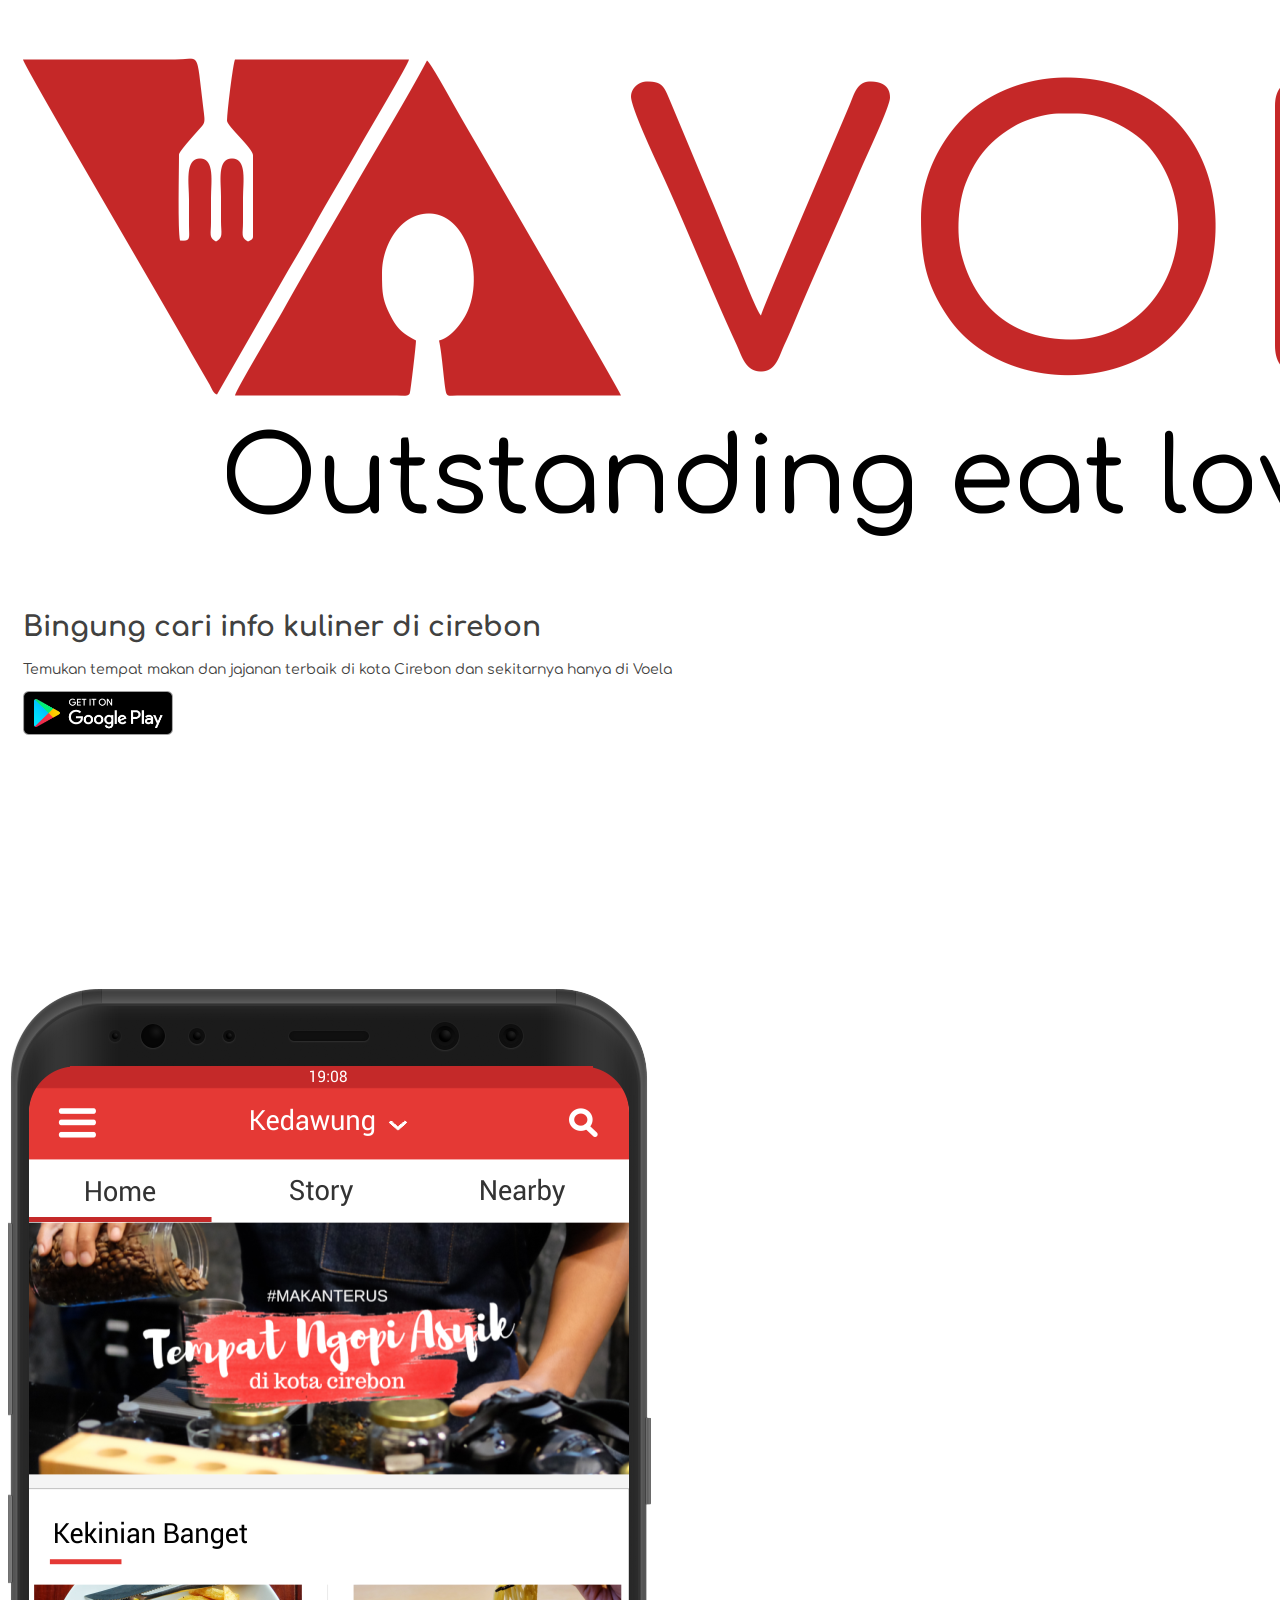
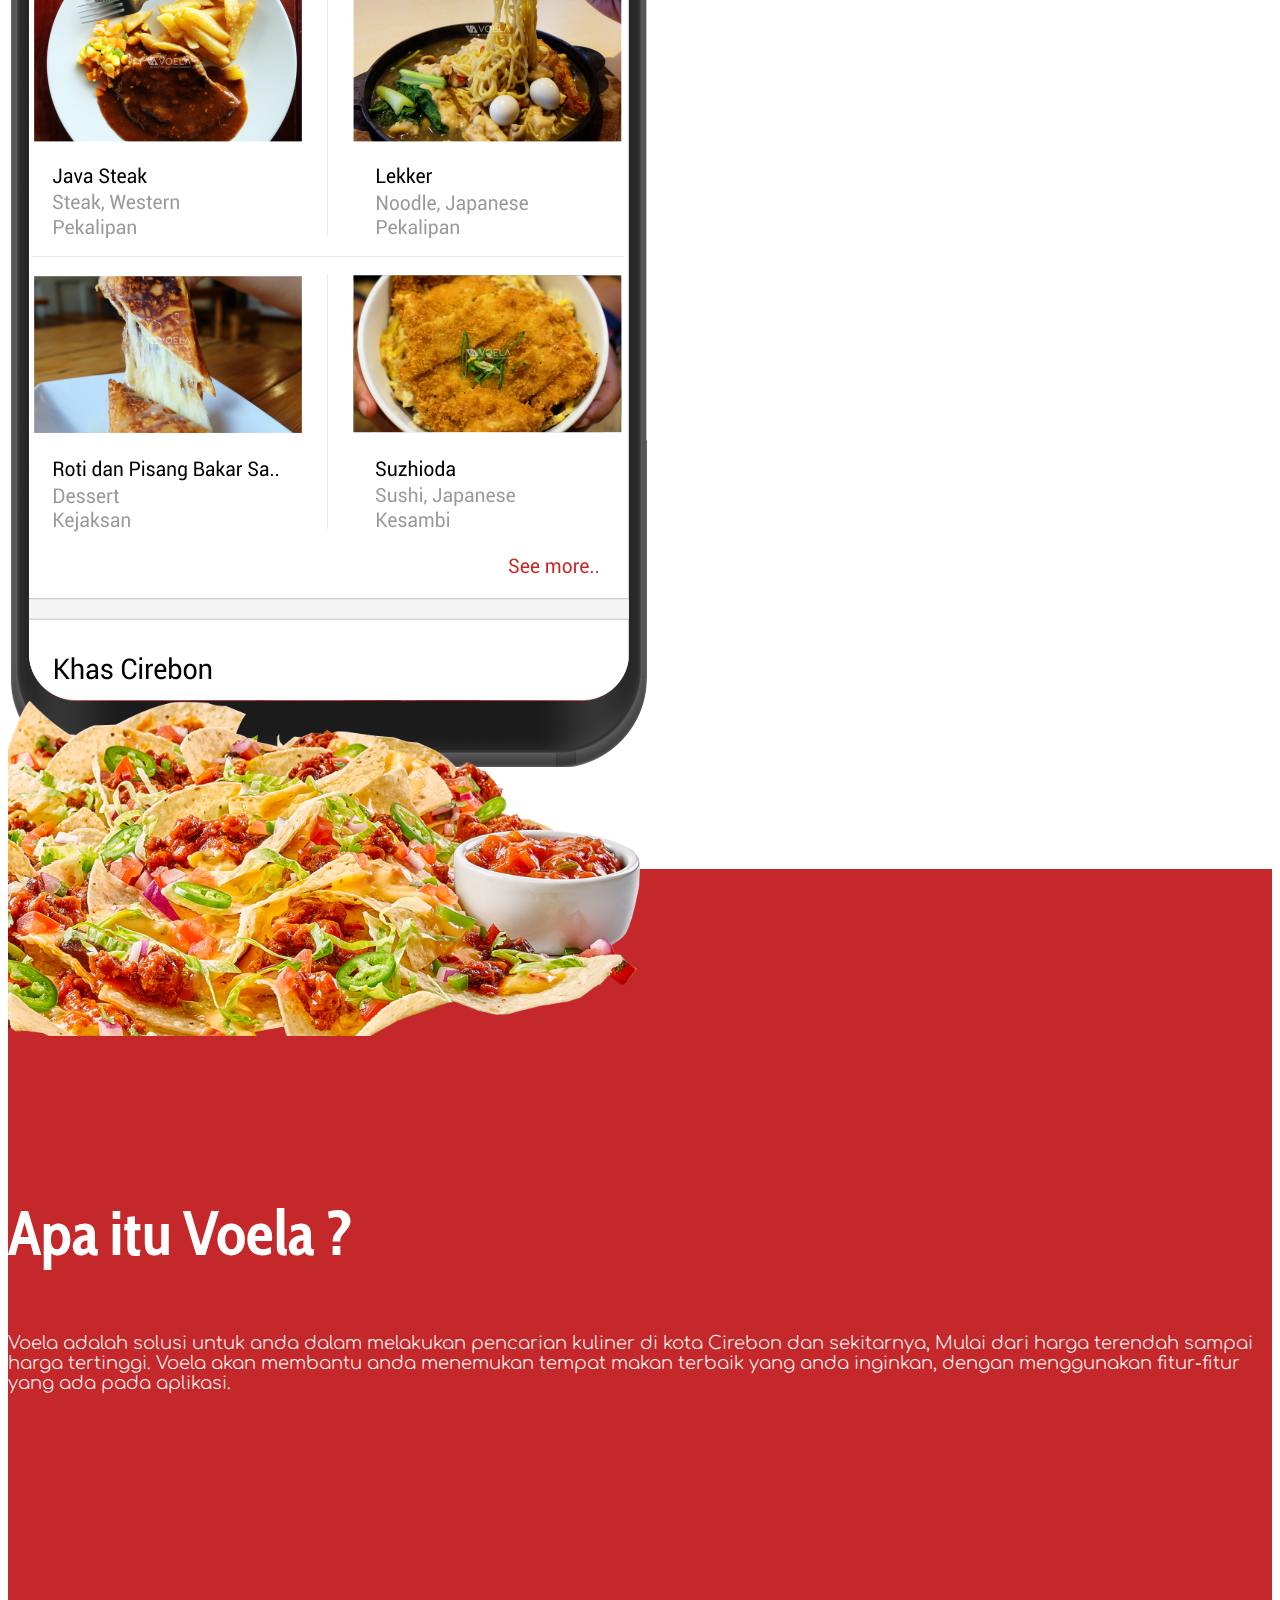
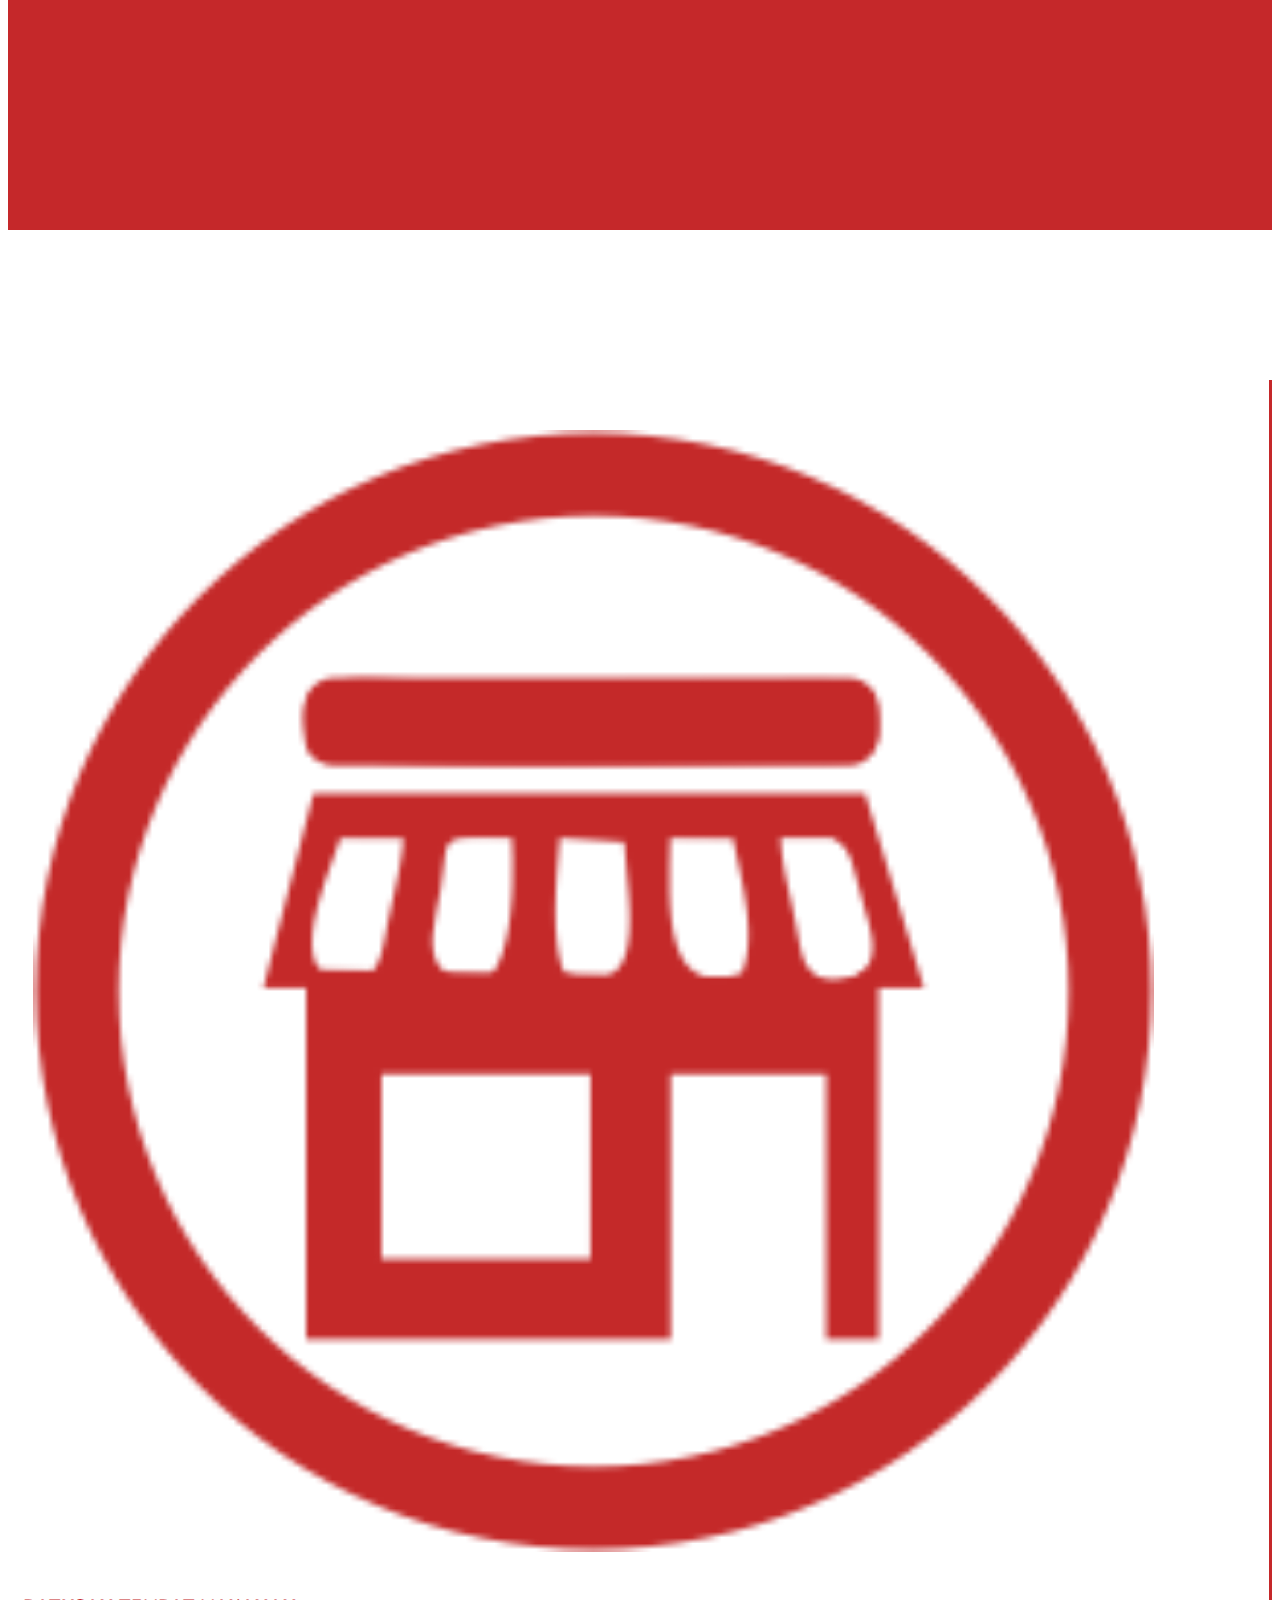
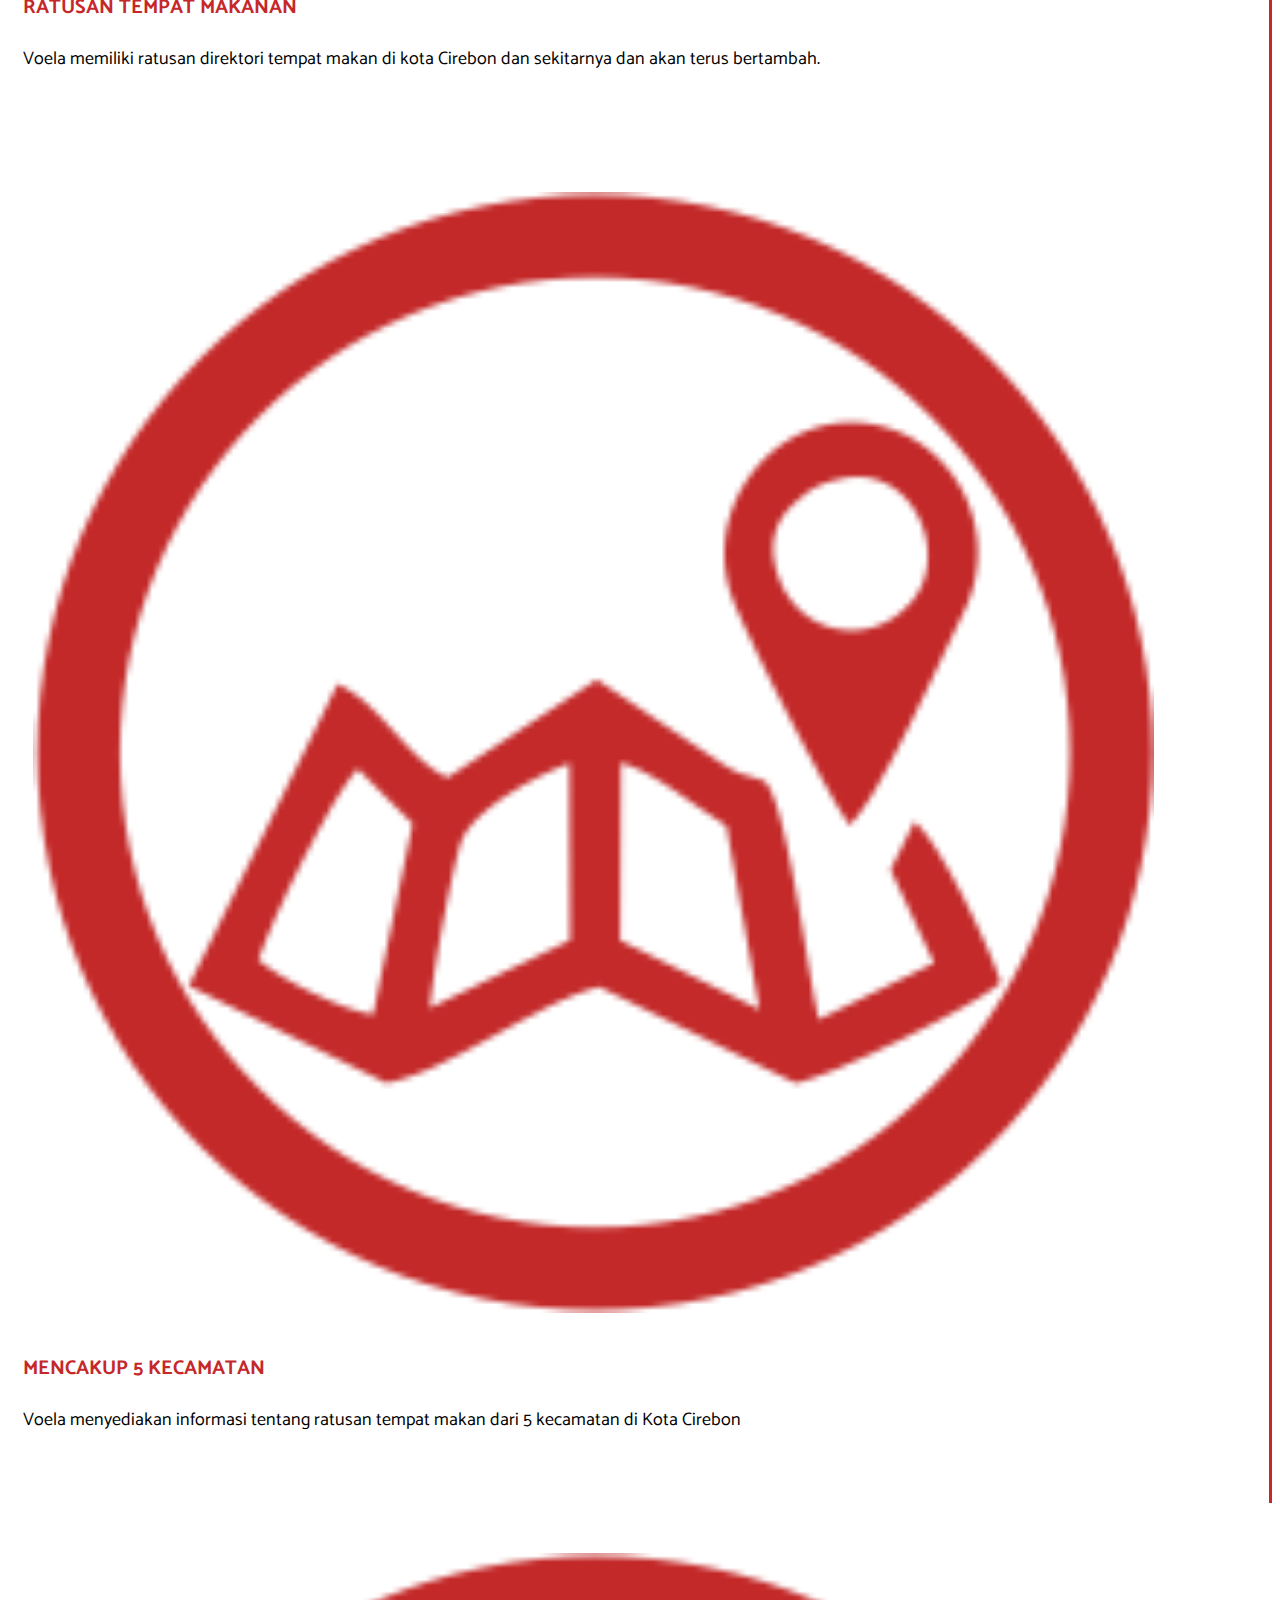
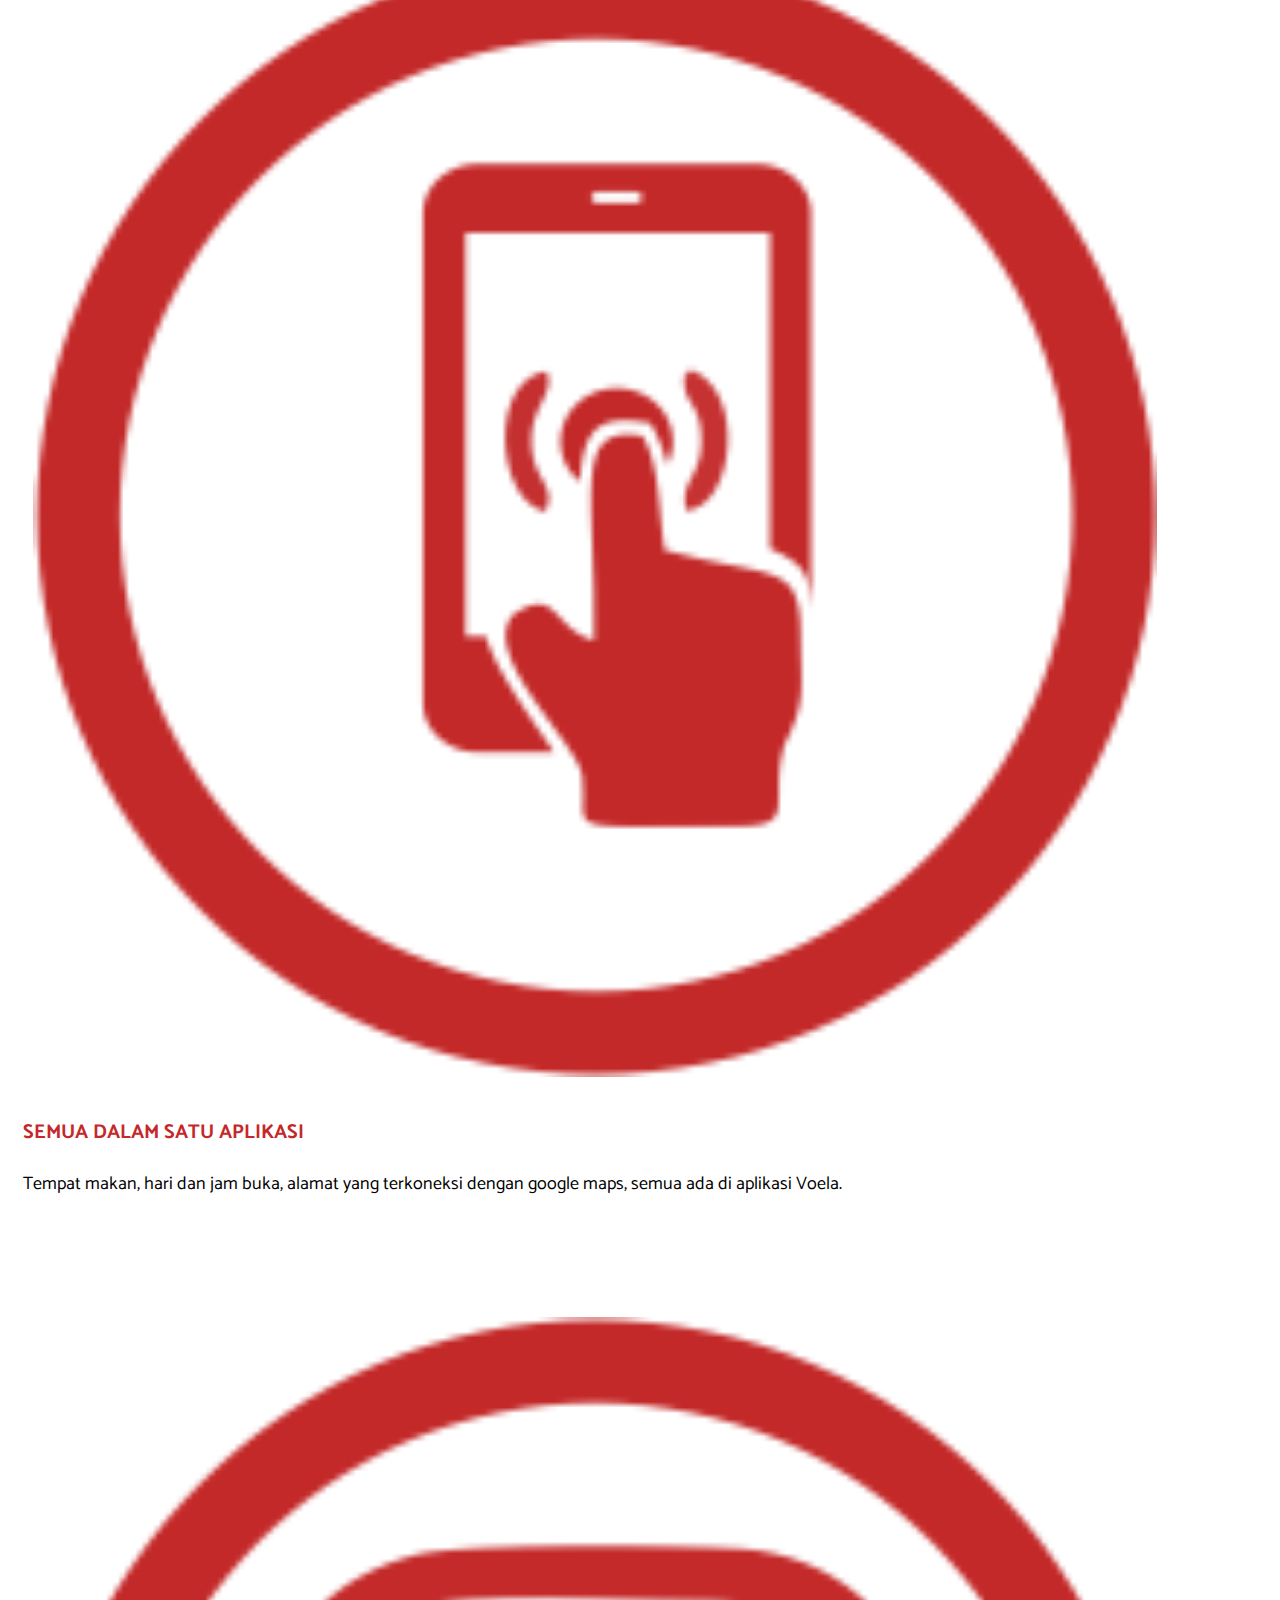
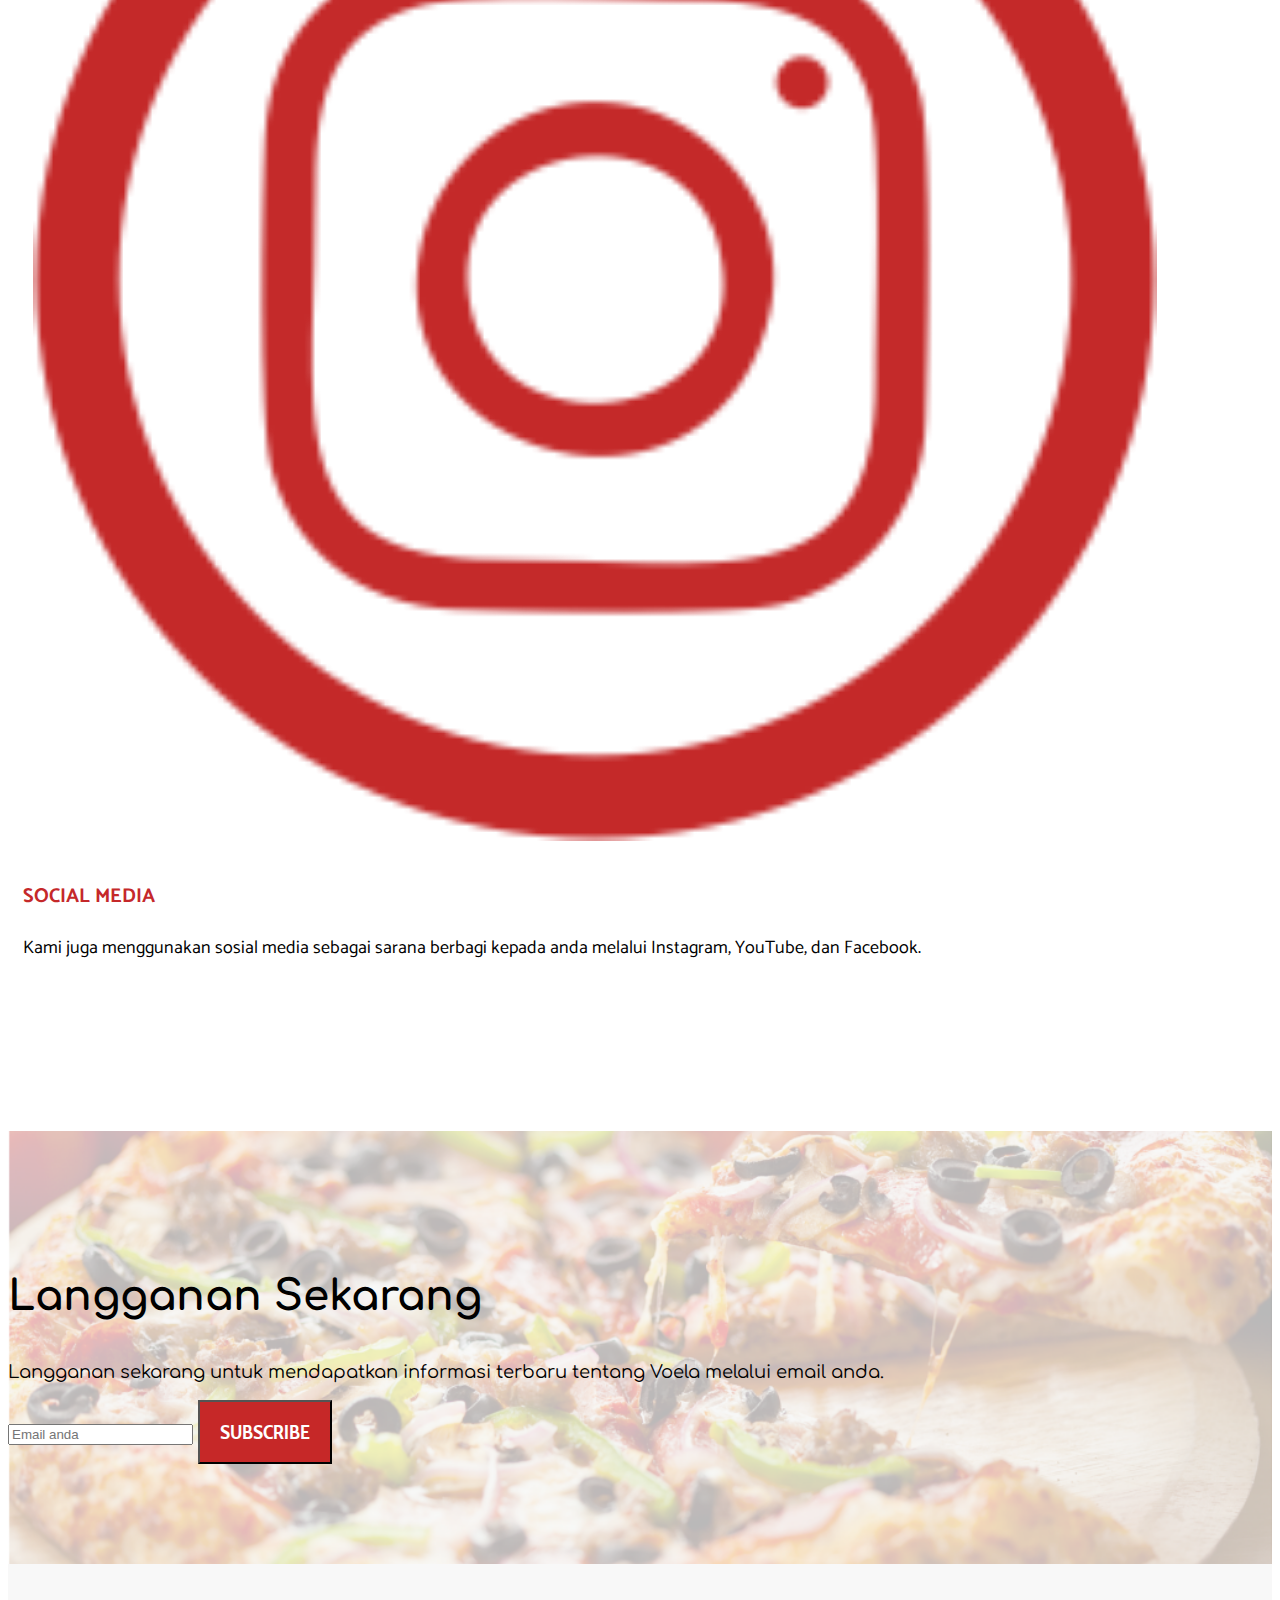
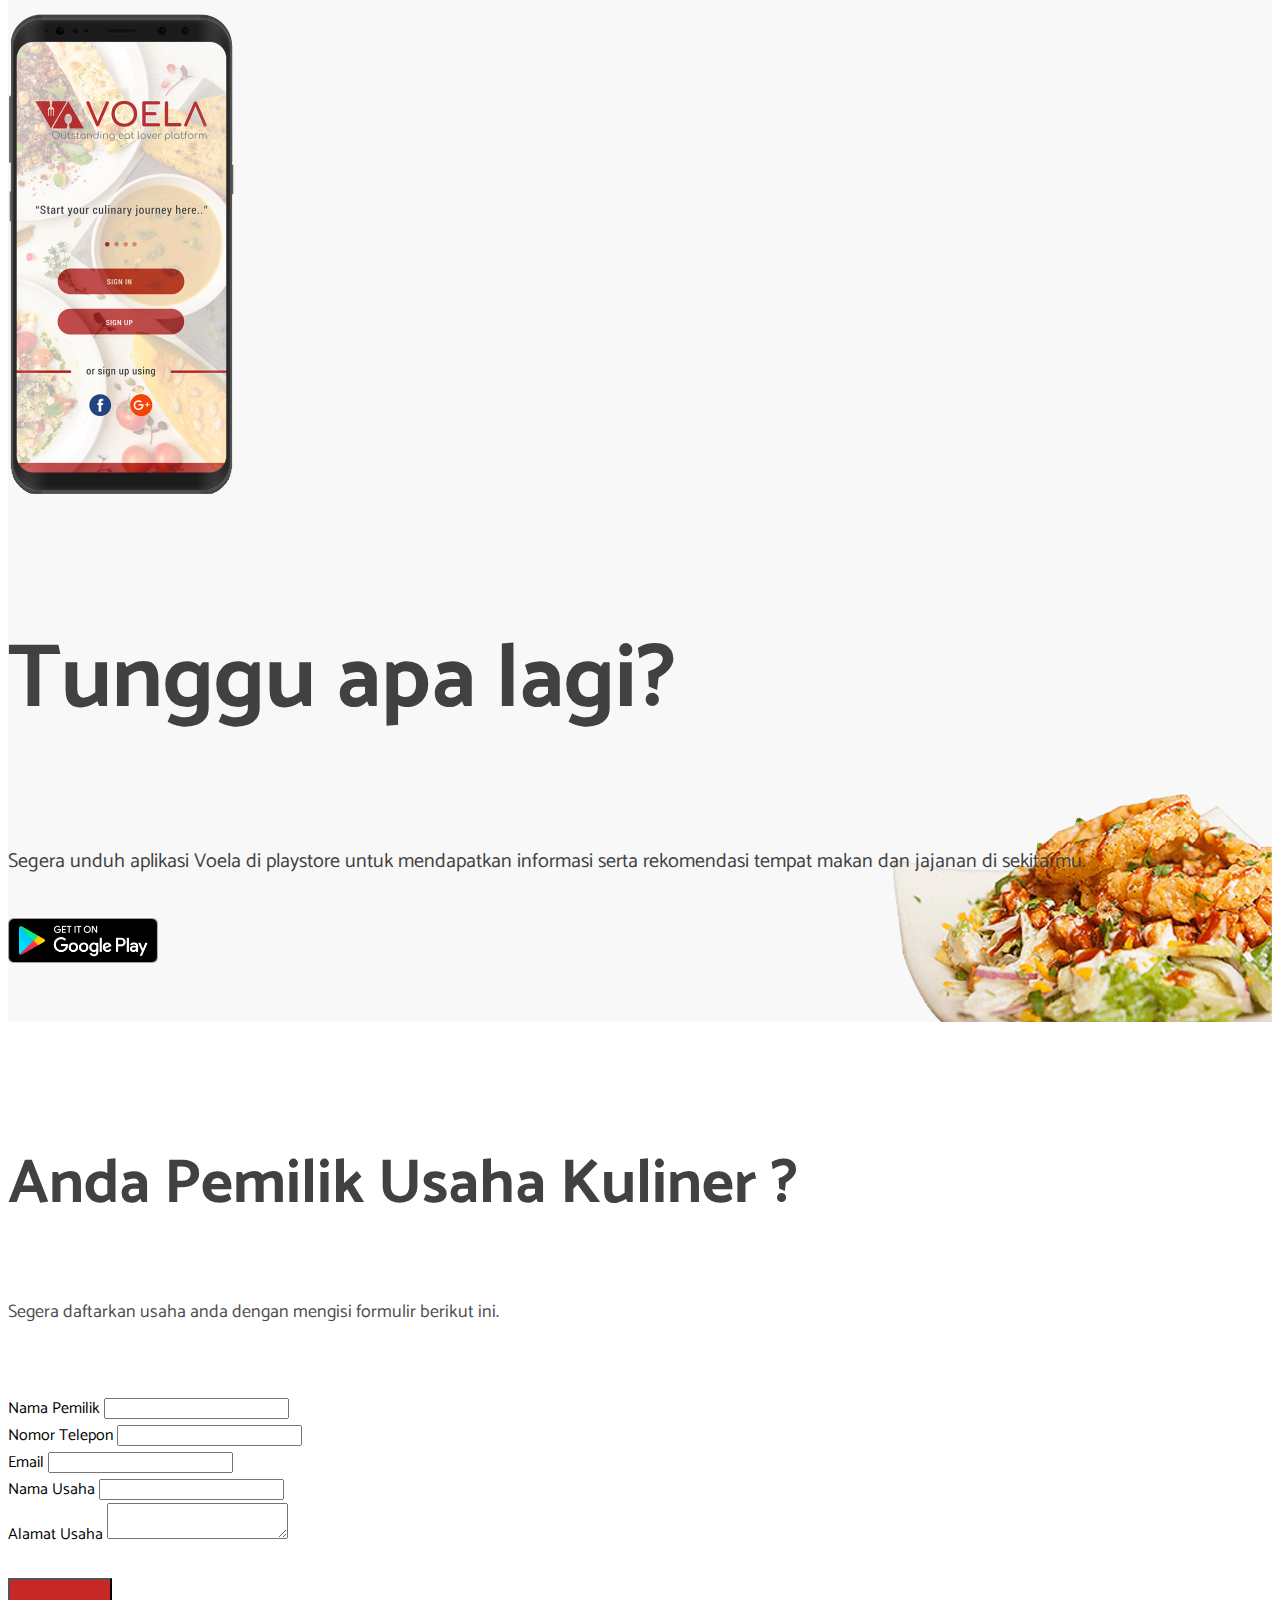
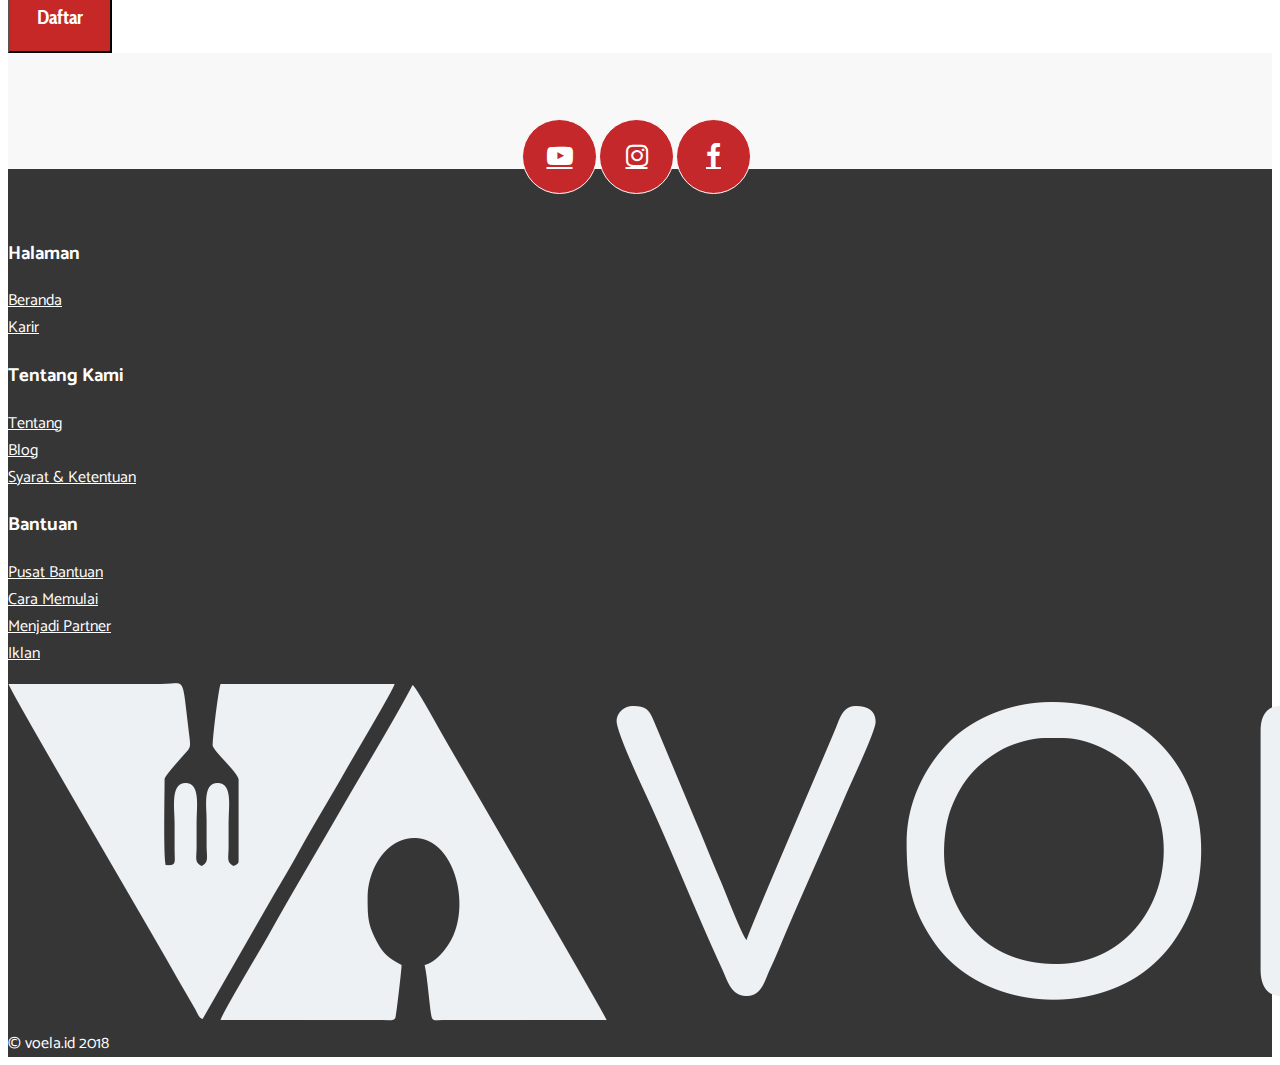
<file: index.html>
<!doctype html>
<html lang="id">
    <head>
        <meta charset="utf-8">
        <meta http-equiv="X-UA-Compatible" content="IE=edge">
        <meta name="viewport" content="width=device-width, initial-scale=1">
		<meta name="robots" content="index, follow, noodp, noydir" />

        <!-- please edit while you change the content max 160 char long the best is active voice words-->
		<meta name="description" content="Voela adalah" />
		<meta property="og:title" content="VOELA: Outstanding Food Lovers Platform"/>
        <meta property="og:type" content="website"/>
        <meta property="og:image" content="http://voela.id/images/logo-baru-merah.png"/>
        <meta property="og:description" content=" Voela akan membantu anda menemukan tempat makan terbaik yang anda inginkan"/>

        <title>VOELA - Outstanding Food Lovers Platform</title>
        <!-- bootstrap -->
        <link rel="stylesheet" href="https://maxcdn.bootstrapcdn.com/bootstrap/4.0.0-beta.2/css/bootstrap.min.css" integrity="sha384-PsH8R72JQ3SOdhVi3uxftmaW6Vc51MKb0q5P2rRUpPvrszuE4W1povHYgTpBfshb" crossorigin="anonymous">
        <link rel="stylesheet" type="text/css" href="css/style.css">    
        <!-- Fonts -->
        <link href="https://fonts.googleapis.com/css?family=Cabin+Condensed" rel="stylesheet">
        <link href="https://fonts.googleapis.com/css?family=Comfortaa:300,400" rel="stylesheet">
        <link href="https://fonts.googleapis.com/css?family=Lato" rel="stylesheet">
        <link href="https://fonts.googleapis.com/css?family=Catamaran" rel="stylesheet">
        <link rel="stylesheet" href="https://cdnjs.cloudflare.com/ajax/libs/font-awesome/4.5.0/css/font-awesome.min.css">

        <link rel="shortcut icon" href="assets/favicon.ico" type="image/png">
		<link rel="icon" href="assets/favicon.ico" type="image/png">

		<!-- Global site tag (gtag.js) - Google Analytics -->
		<script async src="https://www.googletagmanager.com/gtag/js?id=UA-33536280-5"></script>
		<script>
		  window.dataLayer = window.dataLayer || [];
		  function gtag(){dataLayer.push(arguments);}
		  gtag('js', new Date());

		  gtag('config', 'UA-33536280-5');
		</script>
    </head>
    <body>
		<section class="section-top">
			<div class="container">
				<div class="row">
					<div class="col-12 col-sm-7">
						<div class="row">
							<div class="img-voela col-12 col-sm-6">
								<img src="assets/logo-baru-merah.png" class="img-fluid" alt='Logo Voela'>
							</div>
						</div>
						<div class="row">
							<div class="col-12 intro">								
								<h1>Bingung cari info kuliner di cirebon</h1>
								<p>Temukan tempat makan dan jajanan terbaik di kota Cirebon dan sekitarnya hanya di Voela</p>
								<a href="https://play.google.com/store/apps/details?id=com.wensoft.voela">
									<img class="google-play" src="assets/gp.png" alt='get voela in play store'>
								</a>
							</div>
						</div>
					<div class="space100 d-none d-sm-block"></div>
					<div class="space100 d-none d-sm-block"></div>
					</div>
					<div class="col-sm-5 text-center">
						<div class="space50"></div>
						<div class="col-sm-8 offset-sm-2">
						<img src="./assets/hape-home.png" class="img-fluid" alt='Voela Mobile'>
						</div>
						<div class="space100"></div>
					</div>
				</div>
			</div>	
		</section>
		<section class="section-food">
			<img src="images/nachos.png" class="img-food-big" alt='voela nachos '>
		</section>
		<section class="wrapper section-welcome">
			<div class="container">	
				<div class="row">
				<div class="space100 d-none d-sm-block col-12"></div>
					<div class="col-12 col-md-6 col-sm-6">
						<h3>Apa itu Voela ?</h3>
						<p>Voela adalah solusi untuk anda dalam melakukan pencarian kuliner di kota Cirebon dan sekitarnya, Mulai dari harga terendah sampai harga tertinggi. Voela akan membantu anda menemukan tempat makan terbaik yang anda inginkan, dengan menggunakan fitur-fitur yang ada pada aplikasi.</p>
					</div>
					<div class="col-12 col-md-6 col-sm-6">
						<div class="embed-responsive embed-responsive-16by9 center">
	  						<iframe width="560" height="315" src="https://www.youtube.com/embed/lOGnqkrjRC8?rel=0" frameborder="0" allowfullscreen></iframe>
						</div>
					</div>
				<div class="space100 col-12"></div>
				</div>
			</div>
		</section>
		<section class="section-features">
			<div class="container">
				<div class="row">
				<div class="space100 col-12 d-none d-sm-block"></div>
				<div class="space50 col-12"></div>
					<div class="col-md-6 col-6 line">
						<div class="row">
							<div class="offset-sm-2 col-sm-10 col-12 feature">
								<div class="row">
									<div class="col-8 col-md-3 offset-2 offset-sm-0">
										<img src="assets/icon-vendor.png" class="img-fluid" alt="voela vendor">
									</div>
									<div class="col-12 col-md-9">
										<h3>RATUSAN TEMPAT MAKANAN</h3>
										<p>
											Voela memiliki ratusan direktori tempat makan di kota Cirebon dan sekitarnya dan akan terus bertambah.
										</p>
									</div>
								</div>
							</div>
						</div>
						<div class="row">
							<div class="offset-sm-2 col-sm-10 col-12 feature">
								<div class="row">
									<div class="col-md-3 col-8 offset-2 offset-sm-0">
										<img src="assets/icon-maps.png" class="img-fluid" alt='voela ruang lingkup'>
									</div>
									<div class="col-md-9">
										<h3>MENCAKUP 5 KECAMATAN</h3>
										<p>
											Voela menyediakan informasi tentang ratusan tempat makan dari 5 kecamatan di Kota Cirebon
										</p>
									</div>
								</div>
							</div>
						</div>
					</div>
					<div class="col-md-6 col-6">
						<div class="row">
							<div class="col-md-10 col-12 feature">
								<div class="row">
									<div class="col-md-3 col-8 offset-2 offset-sm-0">
										<img src="assets/icon-apps.png" class="img-fluid" alt='voela fitur'>
									</div>
									<div class="col-md-9">
										<h3>SEMUA DALAM SATU APLIKASI</h3>
										<p>
											Tempat makan, hari dan jam buka, alamat yang terkoneksi dengan google maps, semua ada di aplikasi Voela.
										</p>
									</div>
								</div>
							</div>
						</div>
						<div class="row">
							<div class="col-md-10 col-12 feature">
								<div class="row">
									<div class="col-md-3 col-8 offset-2 offset-sm-0">
										<img src="assets/icon-sosmed.png" class="img-fluid" alt="voela sosial media">
									</div>
									<div class="col-md-9">
										<h3>SOCIAL MEDIA</h3>
										<p>
											Kami juga menggunakan sosial media sebagai sarana berbagi kepada anda melalui Instagram, YouTube, dan Facebook.
										</p>
									</div>
								</div>
							</div>
						</div>
					</div>
				<div class="space100 col-12"></div>
				</div>
			</div>
		</section>
		<section class="section-subscribe">
			<div class="container">
				<div class="row">
					<div class="space100 col-12"></div>
					<div class="col-12 col-sm-12">
						<h3>Langganan Sekarang</h3>
						<p>Langganan sekarang untuk mendapatkan informasi terbaru tentang Voela melalui email anda.</p>
						<div class="row">
							<div class="col-sm-8">
								<div class="input-group">
							      <input type="text" class="form-control" placeholder="Email anda" aria-label="Email" id="subscribe-email">
							      <span class="input-group-btn">
							        <button class="btn btn-subscribe" id="subscribe" type="button">SUBSCRIBE</button>
							      </span>
							    </div>
							    <small id="subscribe-success" class="form-text text-success" style="display: none;">
								  Terima kasih, sudah berlangganan
								</small>							
							</div>
						</div>
					</div>
					<div class="space100 col-12"></div>
				</div>
			</div>
		</section>
		<section class="wrapper section-download">
			<div class="container">
				<div class="row">
				<div class="space50 col-12"></div>
					<div class="col-12 col-md-6 col-sm-6 text-center">
						<img src="assets/hape-land.png" class="img-fluid" alt="voela example mobile apps"> 
					</div>
					<div class="col-12 col-md-6 col-sm-6">
						<h3>Tunggu apa lagi?</h3>
						<p>Segera unduh aplikasi Voela di playstore untuk mendapatkan informasi serta rekomendasi tempat makan dan jajanan di sekitarmu.</p>
						<div class="space20"></div>
						<a href="https://play.google.com/store/apps/details?id=com.wensoft.voela">
							<img class="google-play" src="assets/gp.png" alt='get voela in play store'>
						</a>
					</div>
				<div class="space50 col-12"></div>
				</div>
			</div>
		</section>
		<section class="section-partner">
			<div class="container">
				<div class="row">
					<div class="col-12 text-center">
						<div class="space50"></div>
						<h3>Anda Pemilik Usaha Kuliner ?</h3>
						<p>Segera daftarkan usaha anda dengan mengisi formulir berikut ini.</p>
						<div class="space50"></div>
					</div>
				</div>
				<div class="row">
					<div class="offset-sm-3 col-sm-6 col-12">
						<div id="messages"></div>
						<form id="vendor-singup">
							<div class="form-group">
								<label>Nama Pemilik</label>
								<input type="text" id="vendor-name" name="name" class="form-control" required>
							</div>
							<div class="form-group">
								<label>Nomor Telepon</label>
								<input type="number" id="vendor-phone" name="phone" class="form-control" required>
							</div>
							<div class="form-group">
								<label>Email</label>
								<input type="email" id="vendor-email" name="email" class="form-control" required>
							</div>
							<div class="form-group">
								<label>Nama Usaha</label>
								<input type="text" id="vendor-restaurant_name" name="restaurant_name" class="form-control" required>
							</div>
							<div class="form-group">
								<label>Alamat Usaha</label>
								<textarea id="vendor-address" class="form-control" name="address"></textarea>
							</div>
							<div class="form-group">
								<button type="submit" class="btn btn-download col-12">Daftar</button>
							</div>
						</form>
					</div>
				</div>
			</div>
		</section>
		<section class="section-social">
			<div class="container">
				<div class="row">
				<div class="space50 col-12"></div>
					<div class="social clearfix">
						<ul class="inline-list icons offset clearfix">
				            <li>
				              <a href="https://www.youtube.com/channel/UCcIjoMrvdHZlrHMS0-9Kf5Q" class="fa fa-youtube-play"></a>
				            </li>
				            <li>
				              <a href="https://www.instagram.com/voela.crb/" class="fa fa-instagram"></a>
				            </li>
				            <li>
				              <a href="https://www.facebook.com/voela.crb/" class="fa fa-facebook"></a>
				            </li>
				          </ul>
					</div>
				<div class="space50 col-12"></div>
				</div>
			</div>
		</section>
		<footer class="section-footer">
			<div class="container">
				<div class="row">
				<div class="space50 col-12"></div>
					<div class="col-md-3 col-sm-3 col-12">
						<h3>Halaman</h3>
						<ul class="list">
							<li><a href="#">Beranda</a></li>
							<li><a href="#">Karir</a></li>
						</ul>
					</div>
					<div class="col-md-3 col-sm-3 col-12">
						<h3>Tentang Kami</h3>
						<ul class="list">
							<li><a href="#">Tentang</a></li>
							<li><a href="#">Blog</a></li>
							<li><a href="#">Syarat & Ketentuan</a></li>
						</ul>
					</div>
					<div class="col-md-3 col-sm-3 col-12">
						<h3>Bantuan</h3>
						<ul class="list">
							<li><a href="#">Pusat Bantuan</a></li>
							<li><a href="#">Cara Memulai</a></li>
							<li><a href="#">Menjadi Partner</a></li>
							<li><a href="#">Iklan</a></li>
						</ul>
					</div>
					<div class="col-12 col-md-3 col-sm-3 text-center">	
						<!-- <div class="space50"></div> -->
						<img src="assets/logo-putih-overall.png" class="img-fluid" alt="Logo Voela Grey">
						<span>&copy; voela.id 2018</span>
					</div>
				</div>
			</div>
		</footer>

    <script src="https://code.jquery.com/jquery-3.2.1.slim.min.js" integrity="sha384-KJ3o2DKtIkvYIK3UENzmM7KCkRr/rE9/Qpg6aAZGJwFDMVNA/GpGFF93hXpG5KkN" crossorigin="anonymous"></script>
    <script src="https://maxcdn.bootstrapcdn.com/bootstrap/4.0.0-beta.2/js/bootstrap.min.js" integrity="sha384-alpBpkh1PFOepccYVYDB4do5UnbKysX5WZXm3XxPqe5iKTfUKjNkCk9SaVuEZflJ" crossorigin="anonymous"></script>
    <script src="https://ajax.googleapis.com/ajax/libs/jquery/3.2.1/jquery.min.js"></script>
    <script src="js/main.js"></script>
    </body>
</html>
</file>
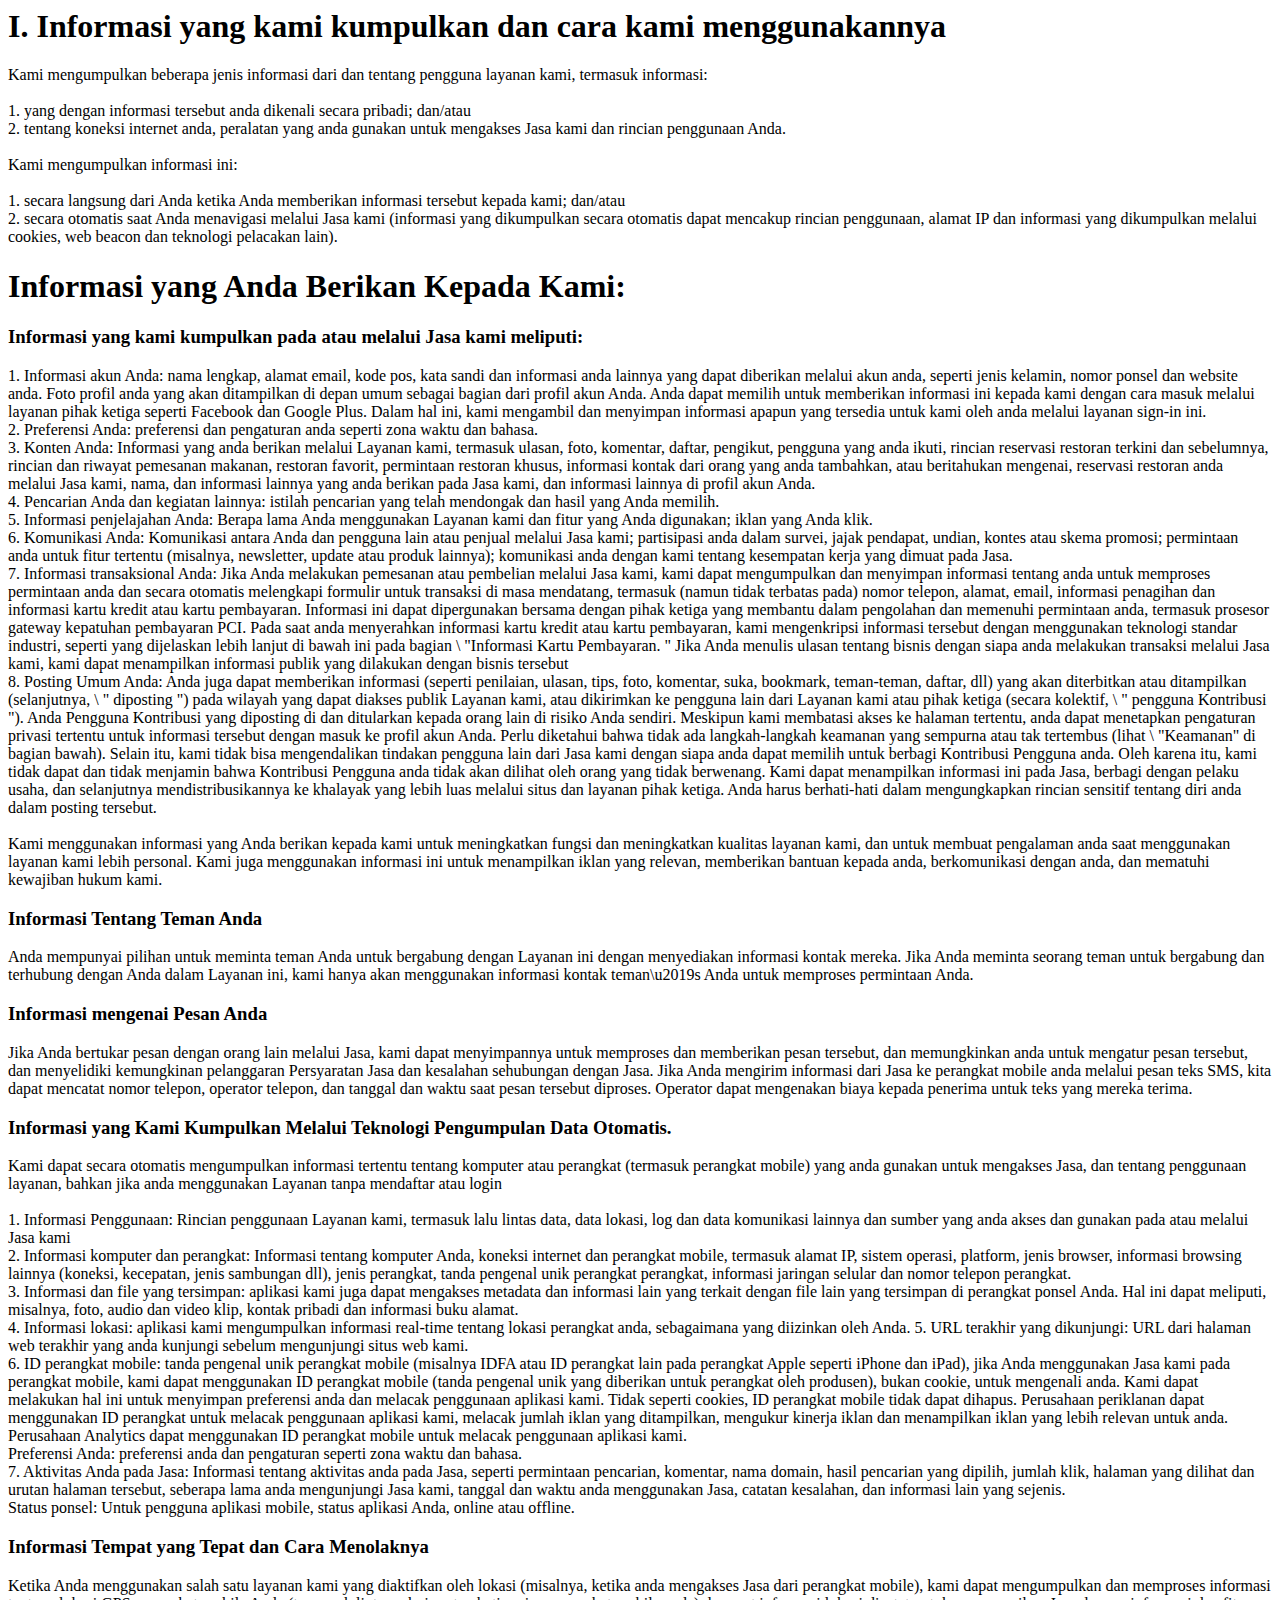
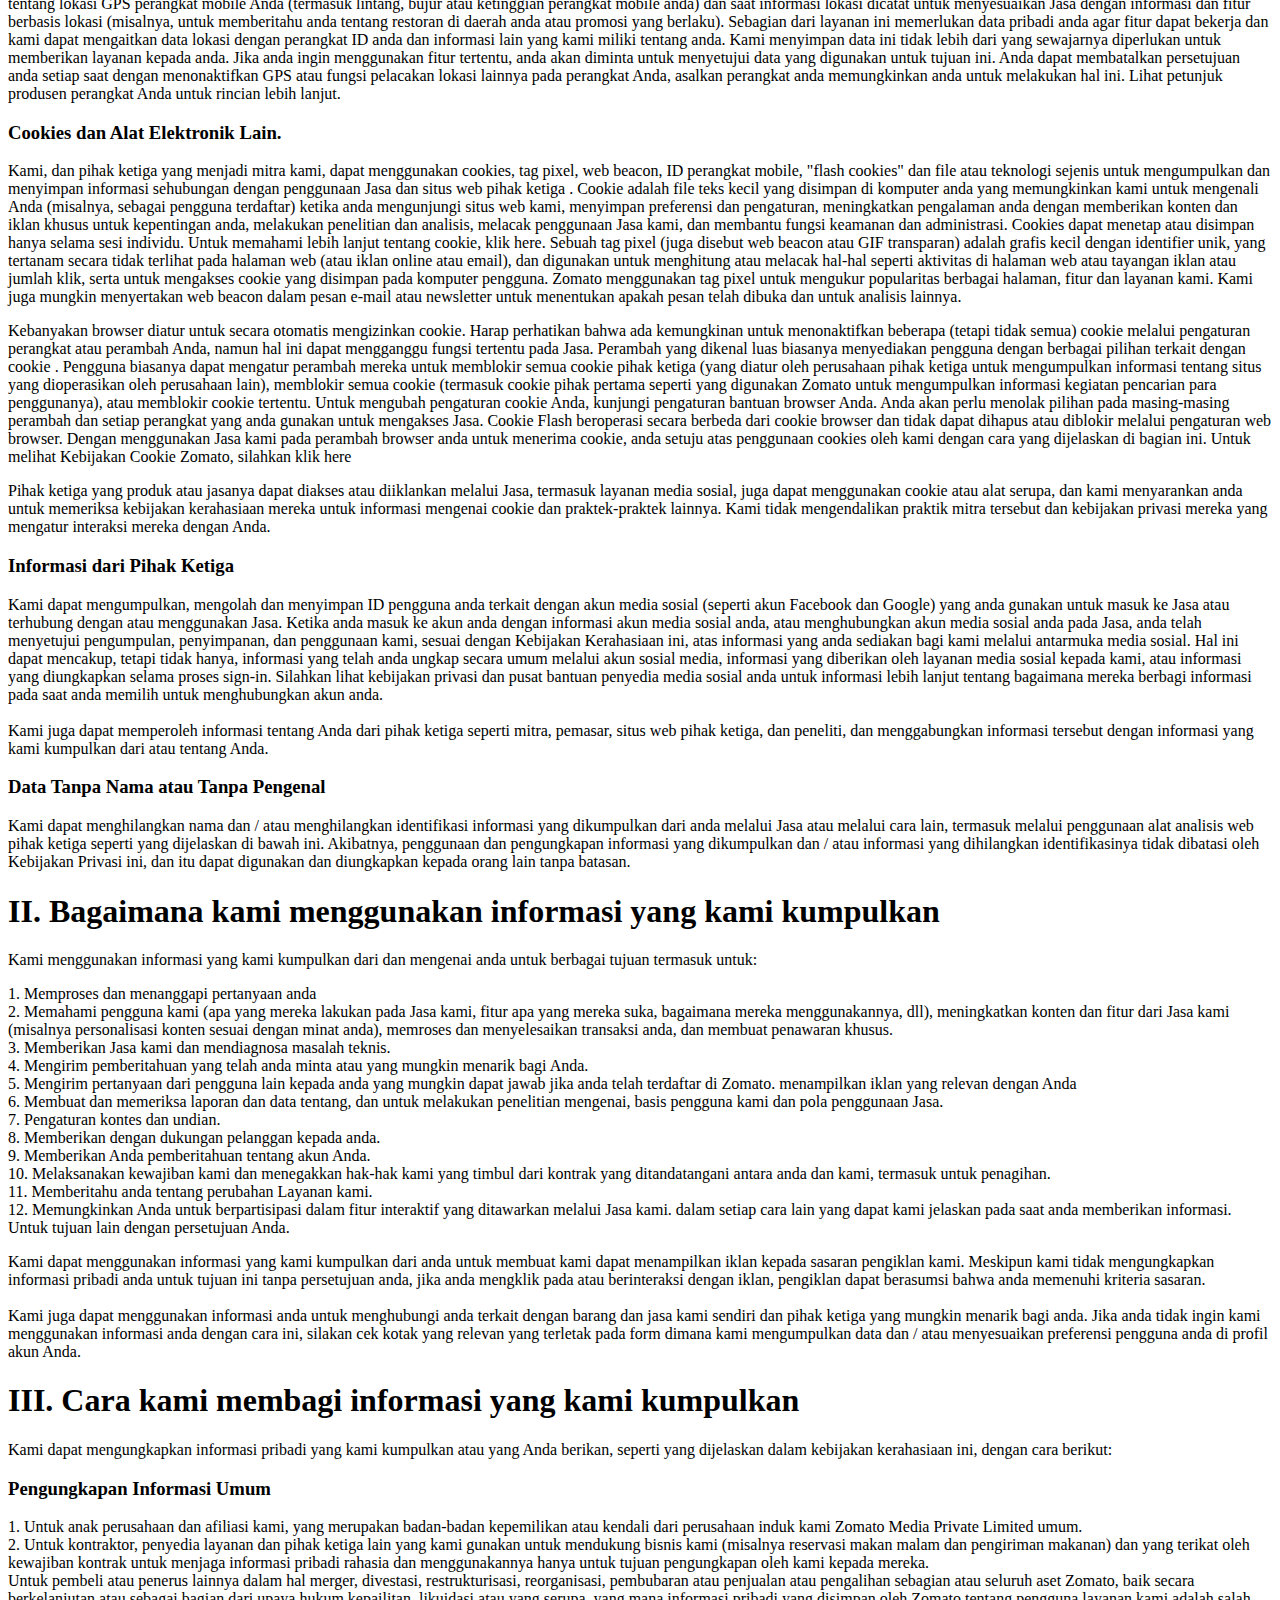
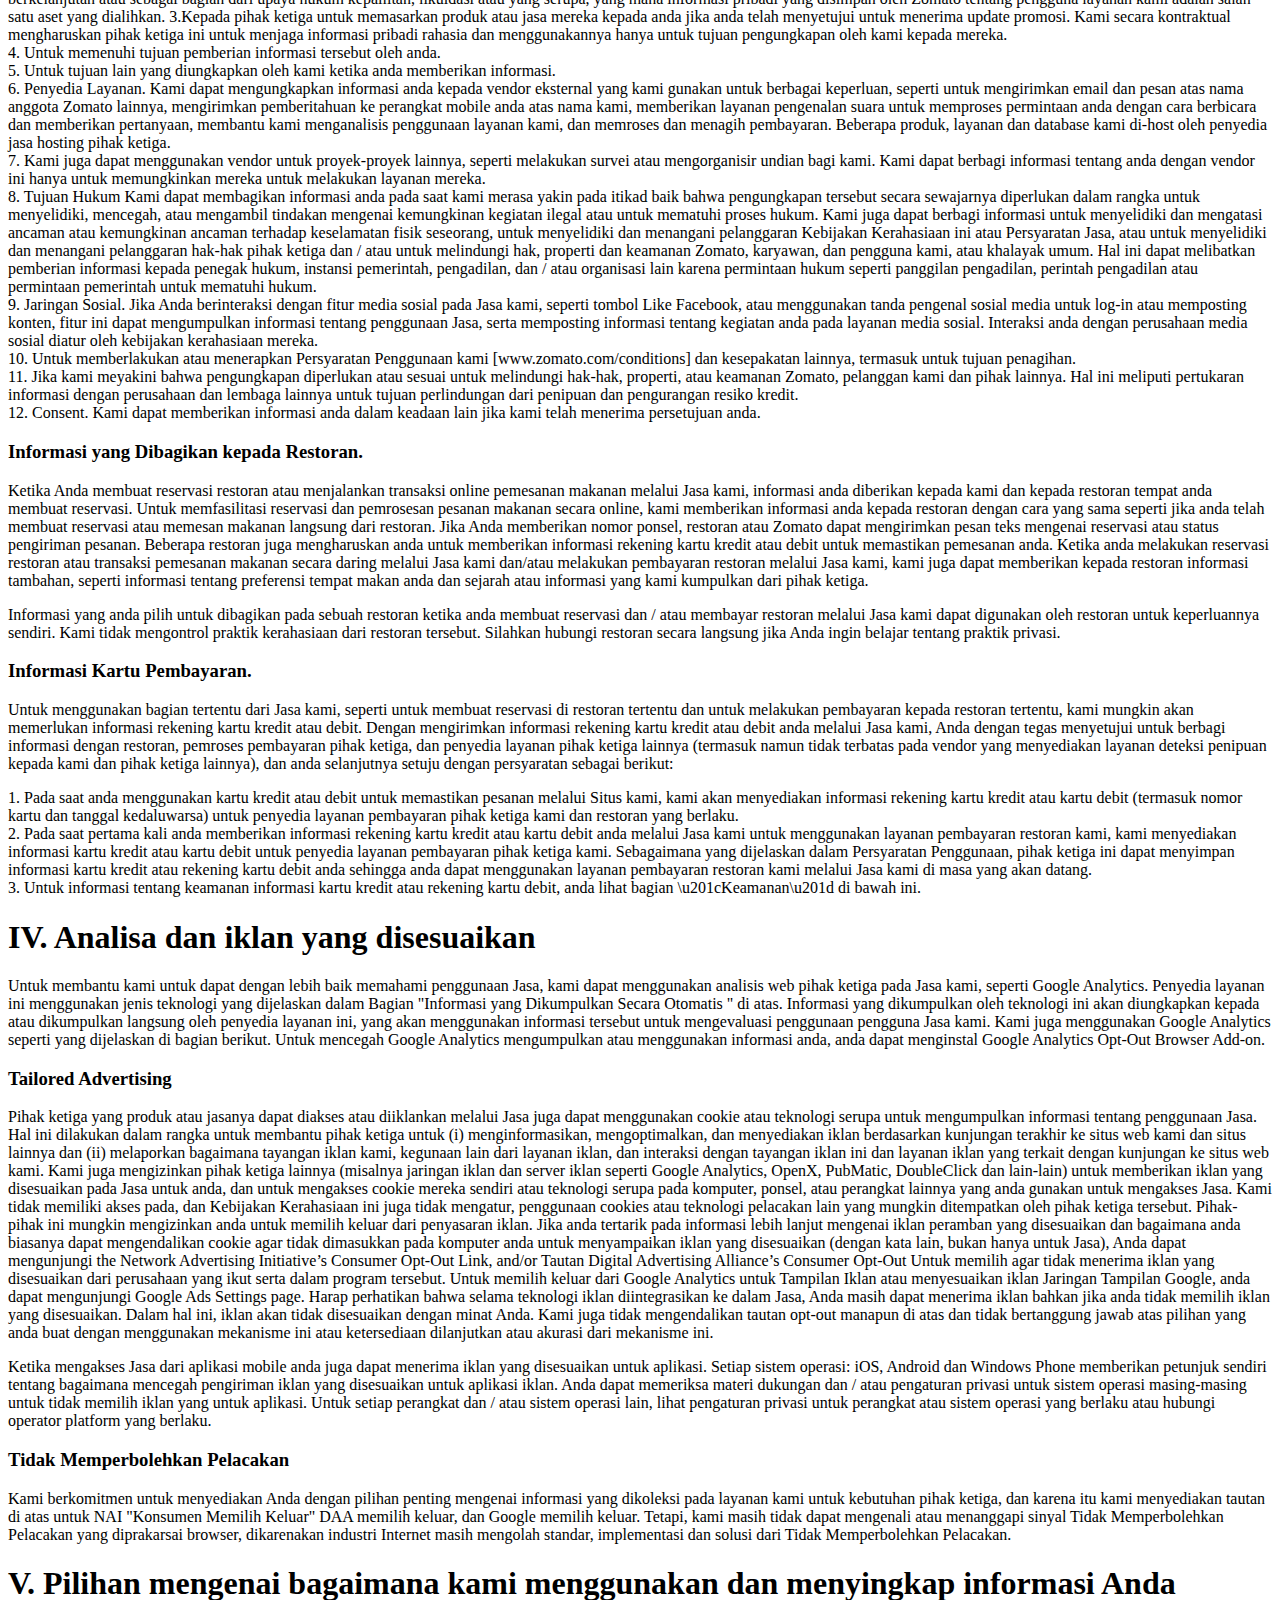
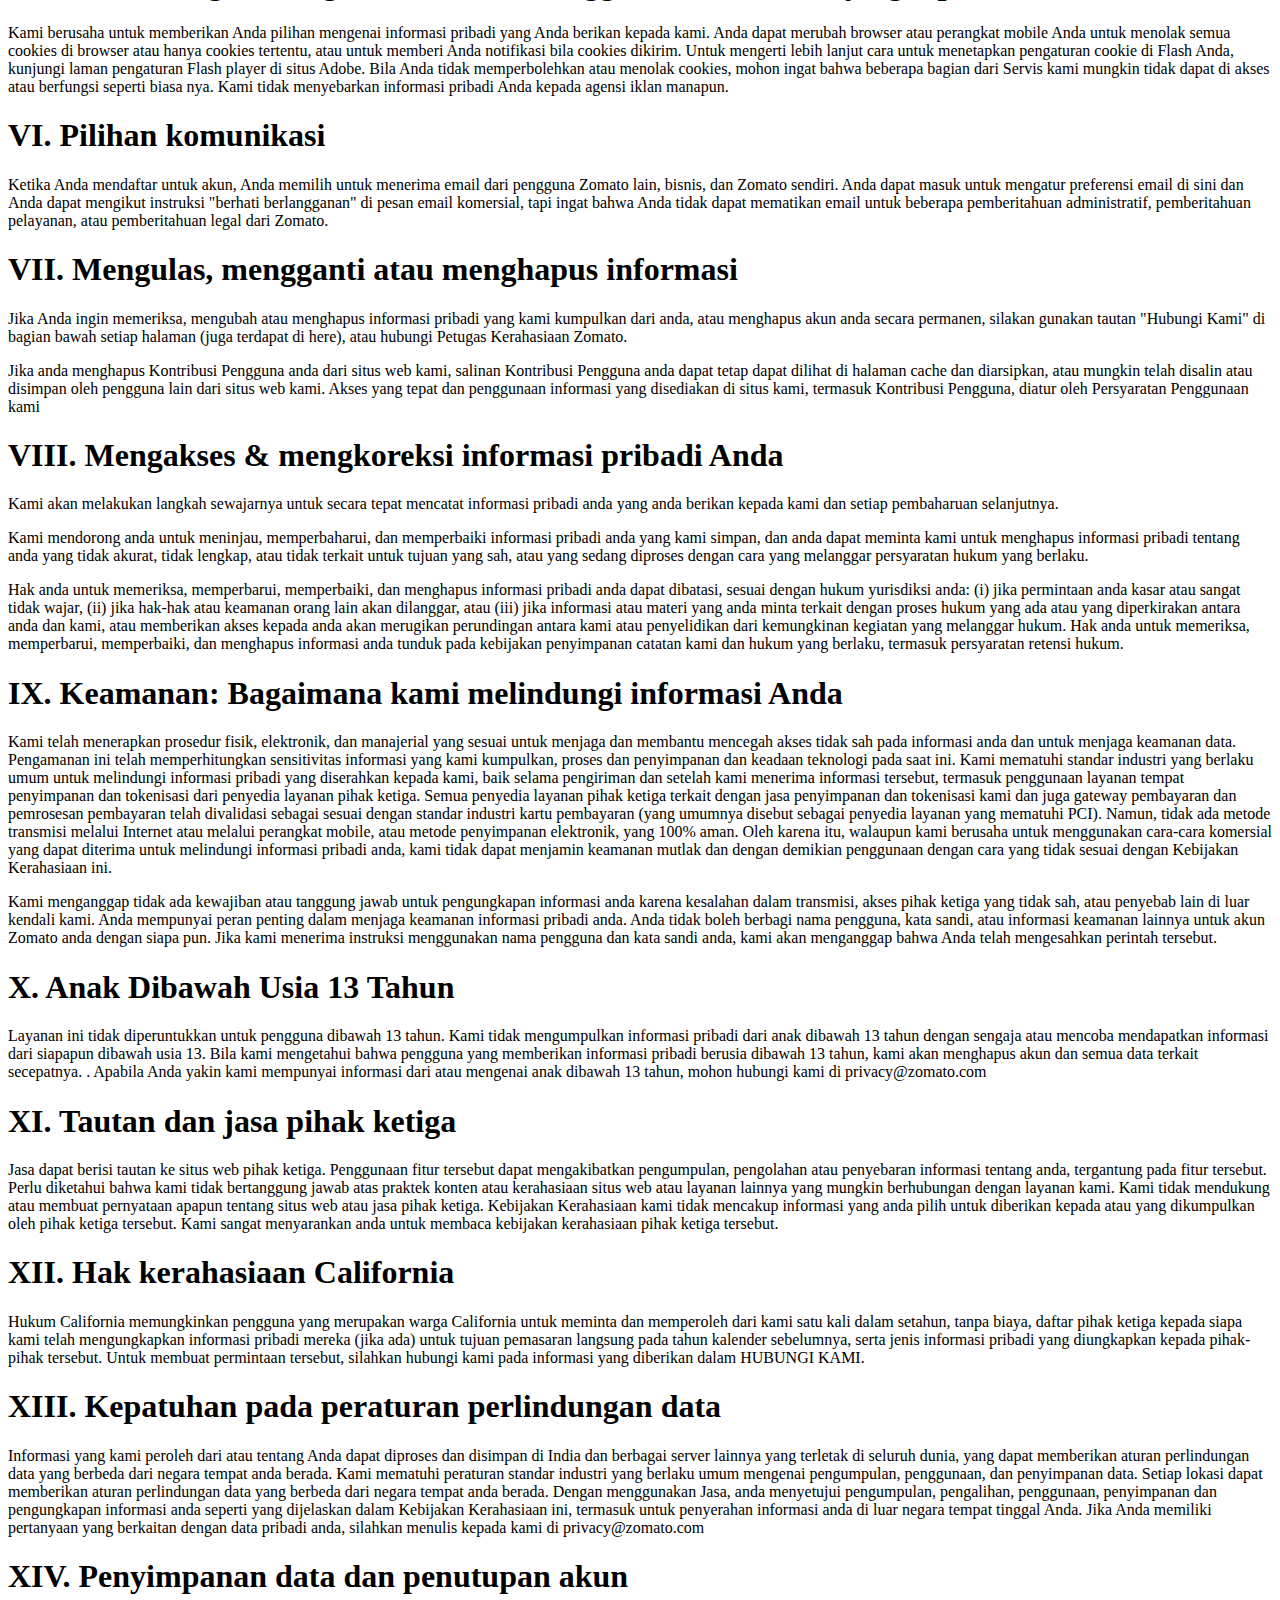
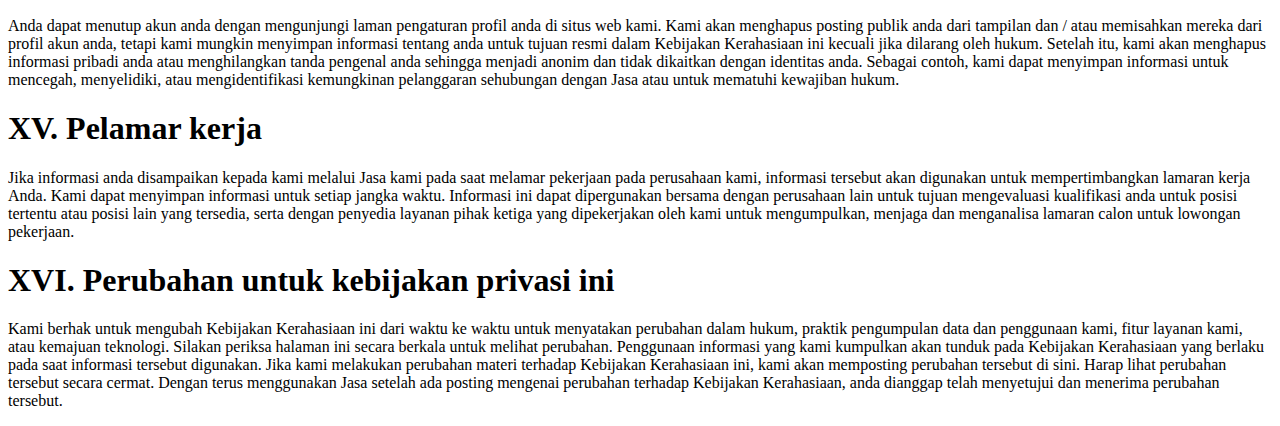
<file: privacy-policy.html>
<head>
	
</head>
<body>
	<h1>I. Informasi yang kami kumpulkan dan cara kami menggunakannya</h1>
	<p>
		Kami mengumpulkan beberapa jenis informasi dari dan tentang pengguna layanan kami, termasuk informasi:<br>
		<br>
    		1. yang dengan informasi tersebut anda dikenali secara pribadi; dan/atau <br>
    		2. tentang koneksi internet anda, peralatan yang anda gunakan untuk mengakses Jasa kami dan rincian penggunaan Anda.<br>
    	<br>
		Kami mengumpulkan informasi ini:<br>
		<br>
    		1. secara langsung dari Anda ketika Anda memberikan informasi tersebut kepada kami; dan/atau<br>
    		2. secara otomatis saat Anda menavigasi melalui Jasa kami (informasi yang dikumpulkan secara otomatis dapat mencakup rincian penggunaan, alamat IP dan informasi yang dikumpulkan melalui cookies, web beacon dan teknologi pelacakan lain).<br>
	</p>
	
	<h1>Informasi yang Anda Berikan Kepada Kami:</h1>
	 
		<h3>Informasi yang kami kumpulkan pada atau melalui Jasa kami meliputi:</h3>
		<p>
			1. Informasi akun Anda: nama lengkap, alamat email, kode pos, kata sandi dan informasi anda lainnya yang dapat diberikan melalui akun anda, seperti jenis kelamin, nomor ponsel dan website anda. Foto profil anda yang akan ditampilkan di depan umum sebagai bagian dari profil akun Anda. Anda dapat memilih untuk memberikan informasi ini kepada kami dengan cara masuk melalui layanan pihak ketiga seperti Facebook dan Google Plus. Dalam hal ini, kami mengambil dan menyimpan informasi apapun yang tersedia untuk kami oleh anda melalui layanan sign-in ini.<br>
    		2. Preferensi Anda: preferensi dan pengaturan anda seperti zona waktu dan bahasa.<br>
    		3. Konten Anda: Informasi yang anda berikan melalui Layanan kami, termasuk ulasan, foto, komentar, daftar, pengikut, pengguna yang anda ikuti, rincian reservasi restoran terkini dan sebelumnya, rincian dan riwayat pemesanan makanan, restoran favorit, permintaan restoran khusus, informasi kontak dari orang yang anda tambahkan, atau beritahukan mengenai, reservasi restoran anda melalui Jasa kami, nama, dan informasi lainnya yang anda berikan pada Jasa kami, dan informasi lainnya di profil akun Anda.<br>
    		4. Pencarian Anda dan kegiatan lainnya: istilah pencarian yang telah mendongak dan hasil yang Anda memilih.<br>
    		5. Informasi penjelajahan Anda: Berapa lama Anda menggunakan Layanan kami dan fitur yang Anda digunakan; iklan yang Anda klik.<br>
    		6. Komunikasi Anda: Komunikasi antara Anda dan pengguna lain atau penjual melalui Jasa kami; partisipasi anda dalam survei, jajak pendapat, undian, kontes atau skema promosi; permintaan anda untuk fitur tertentu (misalnya, newsletter, update atau produk lainnya); komunikasi anda dengan kami tentang kesempatan kerja yang dimuat pada Jasa.<br>
    		7. Informasi transaksional Anda: Jika Anda melakukan pemesanan atau pembelian melalui Jasa kami, kami dapat mengumpulkan dan menyimpan informasi tentang anda untuk memproses permintaan anda dan secara otomatis melengkapi formulir untuk transaksi di masa mendatang, termasuk (namun tidak terbatas pada) nomor telepon, alamat, email, informasi penagihan dan informasi kartu kredit atau kartu pembayaran. 
    		Informasi ini dapat dipergunakan bersama dengan pihak ketiga yang membantu dalam pengolahan dan memenuhi permintaan anda, termasuk prosesor gateway kepatuhan pembayaran PCI. Pada saat anda menyerahkan informasi kartu kredit atau kartu pembayaran, kami mengenkripsi informasi tersebut dengan menggunakan teknologi standar industri, seperti yang dijelaskan lebih lanjut di bawah ini pada bagian \ "Informasi Kartu Pembayaran. " Jika Anda menulis ulasan tentang bisnis dengan siapa anda melakukan transaksi melalui Jasa kami, kami dapat menampilkan informasi publik yang dilakukan dengan bisnis tersebut<br>
    		8. Posting Umum Anda: Anda juga dapat memberikan informasi (seperti penilaian, ulasan, tips, foto, komentar, suka, bookmark, teman-teman, daftar, dll) yang akan diterbitkan atau ditampilkan (selanjutnya, \ " diposting ") pada wilayah yang dapat diakses publik Layanan kami, atau dikirimkan ke pengguna lain dari Layanan kami atau pihak ketiga (secara kolektif, \ " pengguna Kontribusi "). Anda Pengguna Kontribusi yang diposting di dan ditularkan kepada orang lain di risiko Anda sendiri. Meskipun kami membatasi akses ke halaman tertentu, anda dapat menetapkan pengaturan privasi tertentu untuk informasi tersebut dengan masuk ke profil akun Anda. Perlu diketahui bahwa tidak ada langkah-langkah keamanan yang sempurna atau tak tertembus (lihat \ "Keamanan" di bagian bawah). Selain itu, kami tidak bisa mengendalikan tindakan pengguna lain dari Jasa kami dengan siapa anda dapat memilih untuk berbagi Kontribusi Pengguna anda. Oleh karena itu, kami tidak dapat dan tidak menjamin bahwa Kontribusi Pengguna anda tidak akan dilihat oleh orang yang tidak berwenang. Kami dapat menampilkan informasi ini pada Jasa, berbagi dengan pelaku usaha, dan selanjutnya mendistribusikannya ke khalayak yang lebih luas melalui situs dan layanan pihak ketiga. Anda harus berhati-hati dalam mengungkapkan rincian sensitif tentang diri anda dalam posting tersebut.<br>
    	<br>
    	Kami menggunakan informasi yang Anda berikan kepada kami untuk meningkatkan fungsi dan meningkatkan kualitas layanan kami, dan untuk membuat pengalaman anda saat menggunakan layanan kami lebih personal. Kami juga menggunakan informasi ini untuk menampilkan iklan yang relevan, memberikan bantuan kepada anda, berkomunikasi dengan anda, dan mematuhi kewajiban hukum kami.
	</p>

	<h3>Informasi Tentang Teman Anda</h3>
	<p>Anda mempunyai pilihan untuk meminta teman Anda untuk bergabung dengan Layanan ini dengan menyediakan informasi kontak mereka. Jika Anda meminta seorang teman untuk bergabung dan terhubung dengan Anda dalam Layanan ini, kami hanya akan menggunakan informasi kontak teman\u2019s Anda untuk memproses permintaan Anda.</p>
	
	<h3>Informasi mengenai Pesan Anda</h3>
	<p>Jika Anda bertukar pesan dengan orang lain melalui Jasa, kami dapat menyimpannya untuk memproses dan memberikan pesan tersebut, dan memungkinkan anda untuk mengatur pesan tersebut, dan menyelidiki kemungkinan pelanggaran Persyaratan Jasa dan kesalahan sehubungan dengan Jasa. Jika Anda mengirim informasi dari Jasa ke perangkat mobile anda melalui pesan teks SMS, kita dapat mencatat nomor telepon, operator telepon, dan tanggal dan waktu saat pesan tersebut diproses. Operator dapat mengenakan biaya kepada penerima untuk teks yang mereka terima.</p>
	
	<h3>Informasi yang Kami Kumpulkan Melalui Teknologi Pengumpulan Data Otomatis.</h3>
	<p>Kami dapat secara otomatis mengumpulkan informasi tertentu tentang komputer atau perangkat (termasuk perangkat mobile) yang anda gunakan untuk mengakses Jasa, dan tentang penggunaan layanan, bahkan jika anda menggunakan Layanan tanpa mendaftar atau login<br>
	<br>
    1. Informasi Penggunaan: Rincian penggunaan Layanan kami, termasuk lalu lintas data, data lokasi, log dan data komunikasi lainnya dan sumber yang anda akses dan gunakan pada atau melalui Jasa kami<br>
    2. Informasi komputer dan perangkat: Informasi tentang komputer Anda, koneksi internet dan perangkat mobile, termasuk alamat IP, sistem operasi, platform, jenis browser, informasi browsing lainnya (koneksi, kecepatan, jenis sambungan dll), jenis perangkat, tanda pengenal unik perangkat perangkat, informasi jaringan selular dan nomor telepon perangkat.<br>
    3. Informasi dan file yang tersimpan: aplikasi kami juga dapat mengakses metadata dan informasi lain yang terkait dengan file lain yang tersimpan di perangkat ponsel Anda. Hal ini dapat meliputi, misalnya, foto, audio dan video klip, kontak pribadi dan informasi buku alamat.<br>
    4. Informasi lokasi: aplikasi kami mengumpulkan informasi real-time tentang lokasi perangkat anda, sebagaimana yang diizinkan oleh Anda.
    5. URL terakhir yang dikunjungi: URL dari halaman web terakhir yang anda kunjungi sebelum mengunjungi situs web kami.<br>
    6. ID perangkat mobile: tanda pengenal unik perangkat mobile (misalnya IDFA atau ID perangkat lain pada perangkat Apple seperti iPhone dan iPad), jika Anda menggunakan Jasa kami pada perangkat mobile, kami dapat menggunakan ID perangkat mobile (tanda pengenal unik yang diberikan untuk perangkat oleh produsen), bukan cookie, untuk mengenali anda. Kami dapat melakukan hal ini untuk menyimpan preferensi anda dan melacak penggunaan aplikasi kami. Tidak seperti cookies, ID perangkat mobile tidak dapat dihapus. Perusahaan periklanan dapat menggunakan ID perangkat untuk melacak penggunaan aplikasi kami, melacak jumlah iklan yang ditampilkan, mengukur kinerja iklan dan menampilkan iklan yang lebih relevan untuk anda. Perusahaan Analytics dapat menggunakan ID perangkat mobile untuk melacak penggunaan aplikasi kami.<br>
    Preferensi Anda: preferensi anda dan pengaturan seperti zona waktu dan bahasa.<br>
    7. Aktivitas Anda pada Jasa: Informasi tentang aktivitas anda pada Jasa, seperti permintaan pencarian, komentar, nama domain, hasil pencarian yang dipilih, jumlah klik, halaman yang dilihat dan urutan halaman tersebut, seberapa lama anda mengunjungi Jasa kami, tanggal dan waktu anda menggunakan Jasa, catatan kesalahan, dan informasi lain yang sejenis.<br>
    Status ponsel: Untuk pengguna aplikasi mobile, status aplikasi Anda, online atau offline.</p>

    <h3>Informasi Tempat yang Tepat dan Cara Menolaknya</h3>
    <p>Ketika Anda menggunakan salah satu layanan kami yang diaktifkan oleh lokasi (misalnya, ketika anda mengakses Jasa dari perangkat mobile), kami dapat mengumpulkan dan memproses informasi tentang lokasi GPS perangkat mobile Anda (termasuk lintang, bujur atau ketinggian perangkat mobile anda) dan saat informasi lokasi dicatat untuk menyesuaikan Jasa dengan informasi dan fitur berbasis lokasi (misalnya, untuk memberitahu anda tentang restoran di daerah anda atau promosi yang berlaku). Sebagian dari layanan ini memerlukan data pribadi anda agar fitur dapat bekerja dan kami dapat mengaitkan data lokasi dengan perangkat ID anda dan informasi lain yang kami miliki tentang anda. Kami menyimpan data ini tidak lebih dari yang sewajarnya diperlukan untuk memberikan layanan kepada anda. Jika anda ingin menggunakan fitur tertentu, anda akan diminta untuk menyetujui data yang digunakan untuk tujuan ini. Anda dapat membatalkan persetujuan anda setiap saat dengan menonaktifkan GPS atau fungsi pelacakan lokasi lainnya pada perangkat Anda, asalkan perangkat anda memungkinkan anda untuk melakukan hal ini. Lihat petunjuk produsen perangkat Anda untuk rincian lebih lanjut.</p>

    <h3>Cookies dan Alat Elektronik Lain.</h3>
    <p>Kami, dan pihak ketiga yang menjadi mitra kami, dapat menggunakan cookies, tag pixel, web beacon, ID perangkat mobile, "flash cookies" dan file atau teknologi sejenis untuk mengumpulkan dan menyimpan informasi sehubungan dengan penggunaan Jasa dan situs web pihak ketiga . Cookie adalah file teks kecil yang disimpan di komputer anda yang memungkinkan kami untuk mengenali Anda (misalnya, sebagai pengguna terdaftar) ketika anda mengunjungi situs web kami, menyimpan preferensi dan pengaturan, meningkatkan pengalaman anda dengan memberikan konten dan iklan khusus untuk kepentingan anda, melakukan penelitian dan analisis, melacak penggunaan Jasa kami, dan membantu fungsi keamanan dan administrasi. Cookies dapat menetap atau disimpan hanya selama sesi individu. Untuk memahami lebih lanjut tentang cookie, klik here. Sebuah tag pixel (juga disebut web beacon atau GIF transparan) adalah grafis kecil dengan identifier unik, yang tertanam secara tidak terlihat pada halaman web (atau iklan online atau email), dan digunakan untuk menghitung atau melacak hal-hal seperti aktivitas di halaman web atau tayangan iklan atau jumlah klik, serta untuk mengakses cookie yang disimpan pada komputer pengguna. Zomato menggunakan tag pixel untuk mengukur popularitas berbagai halaman, fitur dan layanan kami. Kami juga mungkin menyertakan web beacon dalam pesan e-mail atau newsletter untuk menentukan apakah pesan telah dibuka dan untuk analisis lainnya.</p>
    <p>Kebanyakan browser diatur untuk secara otomatis mengizinkan cookie. Harap perhatikan bahwa ada kemungkinan untuk menonaktifkan beberapa (tetapi tidak semua) cookie melalui pengaturan perangkat atau perambah Anda, namun hal ini dapat mengganggu fungsi tertentu pada Jasa. Perambah yang dikenal luas biasanya menyediakan pengguna dengan berbagai pilihan terkait dengan cookie . Pengguna biasanya dapat mengatur perambah mereka untuk memblokir semua cookie pihak ketiga (yang diatur oleh perusahaan pihak ketiga untuk mengumpulkan informasi tentang situs yang dioperasikan oleh perusahaan lain), memblokir semua cookie (termasuk cookie pihak pertama seperti yang digunakan Zomato untuk mengumpulkan informasi kegiatan pencarian para penggunanya), atau memblokir cookie tertentu. Untuk mengubah pengaturan cookie Anda, kunjungi pengaturan bantuan browser Anda. Anda akan perlu menolak pilihan pada masing-masing perambah dan setiap perangkat yang anda gunakan untuk mengakses Jasa. Cookie Flash beroperasi secara berbeda dari cookie browser dan tidak dapat dihapus atau diblokir melalui pengaturan web browser. Dengan menggunakan Jasa kami pada perambah browser anda untuk menerima cookie, anda setuju atas penggunaan cookies oleh kami dengan cara yang dijelaskan di bagian ini. Untuk melihat Kebijakan Cookie Zomato, silahkan klik here</p>
    <p>Pihak ketiga yang produk atau jasanya dapat diakses atau diiklankan melalui Jasa, termasuk layanan media sosial, juga dapat menggunakan cookie atau alat serupa, dan kami menyarankan anda untuk memeriksa kebijakan kerahasiaan mereka untuk informasi mengenai cookie dan praktek-praktek lainnya. Kami tidak mengendalikan praktik mitra tersebut dan kebijakan privasi mereka yang mengatur interaksi mereka dengan Anda.</p>

    <h3>Informasi dari Pihak Ketiga</h3>
    <p>Kami dapat mengumpulkan, mengolah dan menyimpan ID pengguna anda terkait dengan akun media sosial (seperti akun Facebook dan Google) yang anda gunakan untuk masuk ke Jasa atau terhubung dengan atau menggunakan Jasa. Ketika anda masuk ke akun anda dengan informasi akun media sosial anda, atau menghubungkan akun media sosial anda pada Jasa, anda telah menyetujui pengumpulan, penyimpanan, dan penggunaan kami, sesuai dengan Kebijakan Kerahasiaan ini, atas informasi yang anda sediakan bagi kami melalui antarmuka media sosial. Hal ini dapat mencakup, tetapi tidak hanya, informasi yang telah anda ungkap secara umum melalui akun sosial media, informasi yang diberikan oleh layanan media sosial kepada kami, atau informasi yang diungkapkan selama proses sign-in. Silahkan lihat kebijakan privasi dan pusat bantuan penyedia media sosial anda untuk informasi lebih lanjut tentang bagaimana mereka berbagi informasi pada saat anda memilih untuk menghubungkan akun anda.<br>
    <br>
    Kami juga dapat memperoleh informasi tentang Anda dari pihak ketiga seperti mitra, pemasar, situs web pihak ketiga, dan peneliti, dan menggabungkan informasi tersebut dengan informasi yang kami kumpulkan dari atau tentang Anda.</p>

    <h3>Data Tanpa Nama atau Tanpa Pengenal</h3>
    <p>Kami dapat menghilangkan nama dan / atau menghilangkan identifikasi informasi yang dikumpulkan dari anda melalui Jasa atau melalui cara lain, termasuk melalui penggunaan alat analisis web pihak ketiga seperti yang dijelaskan di bawah ini. Akibatnya, penggunaan dan pengungkapan informasi yang dikumpulkan dan / atau informasi yang dihilangkan identifikasinya tidak dibatasi oleh Kebijakan Privasi ini, dan itu dapat digunakan dan diungkapkan kepada orang lain tanpa batasan.</p>

    <h1>II. Bagaimana kami menggunakan informasi yang kami kumpulkan</h1>
    <p>Kami menggunakan informasi yang kami kumpulkan dari dan mengenai anda untuk berbagai tujuan termasuk untuk:</p>
    1. Memproses dan menanggapi pertanyaan anda<br>
    2. Memahami pengguna kami (apa yang mereka lakukan pada Jasa kami, fitur apa yang mereka suka, bagaimana mereka menggunakannya, dll), meningkatkan konten dan fitur dari Jasa kami (misalnya personalisasi konten sesuai dengan minat anda), memroses dan menyelesaikan transaksi anda, dan membuat penawaran khusus.<br>
    3. Memberikan Jasa kami dan mendiagnosa masalah teknis.<br>
    4. Mengirim pemberitahuan yang telah anda minta atau yang mungkin menarik bagi Anda.<br>
    5. Mengirim pertanyaan dari pengguna lain kepada anda yang mungkin dapat jawab jika anda telah terdaftar di Zomato.
    menampilkan iklan yang relevan dengan Anda<br>
    6. Membuat dan memeriksa laporan dan data tentang, dan untuk melakukan penelitian mengenai, basis pengguna kami dan pola penggunaan Jasa.<br>
    7. Pengaturan kontes dan undian.<br>
    8. Memberikan dengan dukungan pelanggan kepada anda.<br>
    9. Memberikan Anda pemberitahuan tentang akun Anda.<br>
    10. Melaksanakan kewajiban kami dan menegakkan hak-hak kami yang timbul dari kontrak yang ditandatangani antara anda dan kami, termasuk untuk penagihan.<br>
    11. Memberitahu anda tentang perubahan Layanan kami.<br>
    12. Memungkinkan Anda untuk berpartisipasi dalam fitur interaktif yang ditawarkan melalui Jasa kami.
    dalam setiap cara lain yang dapat kami jelaskan pada saat anda memberikan informasi.
    Untuk tujuan lain dengan persetujuan Anda.<br>
    <p>Kami dapat menggunakan informasi yang kami kumpulkan dari anda untuk membuat kami dapat menampilkan iklan kepada sasaran pengiklan kami. Meskipun kami tidak mengungkapkan informasi pribadi anda untuk tujuan ini tanpa persetujuan anda, jika anda mengklik pada atau berinteraksi dengan iklan, pengiklan dapat berasumsi bahwa anda memenuhi kriteria sasaran.<br>
    <br>
	Kami juga dapat menggunakan informasi anda untuk menghubungi anda terkait dengan barang dan jasa kami sendiri dan pihak ketiga yang mungkin menarik bagi anda. Jika anda tidak ingin kami menggunakan informasi anda dengan cara ini, silakan cek kotak yang relevan yang terletak pada form dimana kami mengumpulkan data dan / atau menyesuaikan preferensi pengguna anda di profil akun Anda.</p>
	
	<h1>III. Cara kami membagi informasi yang kami kumpulkan</h1>
	<p>Kami dapat mengungkapkan informasi pribadi yang kami kumpulkan atau yang Anda berikan, seperti yang dijelaskan dalam kebijakan kerahasiaan ini, dengan cara berikut:</p>

	<h3>Pengungkapan Informasi Umum</h3>
	<p>    
	1. Untuk anak perusahaan dan afiliasi kami, yang merupakan badan-badan kepemilikan atau kendali dari perusahaan induk kami Zomato Media Private Limited umum.<br>
    2. Untuk kontraktor, penyedia layanan dan pihak ketiga lain yang kami gunakan untuk mendukung bisnis kami (misalnya reservasi makan malam dan pengiriman makanan) dan yang terikat oleh kewajiban kontrak untuk menjaga informasi pribadi rahasia dan menggunakannya hanya untuk tujuan pengungkapan oleh kami kepada mereka.<br>
    Untuk pembeli atau penerus lainnya dalam hal merger, divestasi, restrukturisasi, reorganisasi, pembubaran atau penjualan atau pengalihan sebagian atau seluruh aset Zomato, baik secara berkelanjutan atau sebagai bagian dari upaya hukum kepailitan, likuidasi atau yang serupa, yang mana informasi pribadi yang disimpan oleh Zomato tentang pengguna layanan kami adalah salah satu aset yang dialihkan.
    3.Kepada pihak ketiga untuk memasarkan produk atau jasa mereka kepada anda jika anda telah menyetujui untuk menerima update promosi. Kami secara kontraktual mengharuskan pihak ketiga ini untuk menjaga informasi pribadi rahasia dan menggunakannya hanya untuk tujuan pengungkapan oleh kami kepada mereka.<br>
    4. Untuk memenuhi tujuan pemberian informasi tersebut oleh anda.<br>
    5. Untuk tujuan lain yang diungkapkan oleh kami ketika anda memberikan informasi.<br>
    6. Penyedia Layanan. Kami dapat mengungkapkan informasi anda kepada vendor eksternal yang kami gunakan untuk berbagai keperluan, seperti untuk mengirimkan email dan pesan atas nama anggota Zomato lainnya, mengirimkan pemberitahuan ke perangkat mobile anda atas nama kami, memberikan layanan pengenalan suara untuk memproses permintaan anda dengan cara berbicara dan memberikan pertanyaan, membantu kami menganalisis penggunaan layanan kami, dan memroses dan menagih pembayaran. Beberapa produk, layanan dan database kami di-host oleh penyedia jasa hosting pihak ketiga.<br> 
    7. Kami juga dapat menggunakan vendor untuk proyek-proyek lainnya, seperti melakukan survei atau mengorganisir undian bagi kami. Kami dapat berbagi informasi tentang anda dengan vendor ini hanya untuk memungkinkan mereka untuk melakukan layanan mereka.<br>
    8. Tujuan Hukum Kami dapat membagikan informasi anda pada saat kami merasa yakin pada itikad baik bahwa pengungkapan tersebut secara sewajarnya diperlukan dalam rangka untuk menyelidiki, mencegah, atau mengambil tindakan mengenai kemungkinan kegiatan ilegal atau untuk mematuhi proses hukum. Kami juga dapat berbagi informasi untuk menyelidiki dan mengatasi ancaman atau kemungkinan ancaman terhadap keselamatan fisik seseorang, untuk menyelidiki dan menangani pelanggaran Kebijakan Kerahasiaan ini atau Persyaratan Jasa, atau untuk menyelidiki dan menangani pelanggaran hak-hak pihak ketiga dan / atau untuk melindungi hak, properti dan keamanan Zomato, karyawan, dan pengguna kami, atau khalayak umum. Hal ini dapat melibatkan pemberian informasi kepada penegak hukum, instansi pemerintah, pengadilan, dan / atau organisasi lain karena permintaan hukum seperti panggilan pengadilan, perintah pengadilan atau permintaan pemerintah untuk mematuhi hukum.<br>
    9. Jaringan Sosial. Jika Anda berinteraksi dengan fitur media sosial pada Jasa kami, seperti tombol Like Facebook, atau menggunakan tanda pengenal sosial media untuk log-in atau memposting konten, fitur ini dapat mengumpulkan informasi tentang penggunaan Jasa, serta memposting informasi tentang kegiatan anda pada layanan media sosial. Interaksi anda dengan perusahaan media sosial diatur oleh kebijakan kerahasiaan mereka.<br>
    10. Untuk memberlakukan atau menerapkan Persyaratan Penggunaan kami [www.zomato.com/conditions] dan kesepakatan lainnya, termasuk untuk tujuan penagihan.<br>
    11. Jika kami meyakini bahwa pengungkapan diperlukan atau sesuai untuk melindungi hak-hak, properti, atau keamanan Zomato, pelanggan kami dan pihak lainnya. Hal ini meliputi pertukaran informasi dengan perusahaan dan lembaga lainnya untuk tujuan perlindungan dari penipuan dan pengurangan resiko kredit.<br>
    12. Consent. Kami dapat memberikan informasi anda dalam keadaan lain jika kami telah menerima persetujuan anda.</p>

    <h3>Informasi yang Dibagikan kepada Restoran.</h3>
    <p>Ketika Anda membuat reservasi restoran atau menjalankan transaksi online pemesanan makanan melalui Jasa kami, informasi anda diberikan kepada kami dan kepada restoran tempat anda membuat reservasi. Untuk memfasilitasi reservasi dan pemrosesan pesanan makanan secara online, kami memberikan informasi anda kepada restoran dengan cara yang sama seperti jika anda telah membuat reservasi atau memesan makanan langsung dari restoran. Jika Anda memberikan nomor ponsel, restoran atau Zomato dapat mengirimkan pesan teks mengenai reservasi atau status pengiriman pesanan. Beberapa restoran juga mengharuskan anda untuk memberikan informasi rekening kartu kredit atau debit untuk memastikan pemesanan anda. Ketika anda melakukan reservasi restoran atau transaksi pemesanan makanan secara daring melalui Jasa kami dan/atau melakukan pembayaran restoran melalui Jasa kami, kami juga dapat memberikan kepada restoran informasi tambahan, seperti informasi tentang preferensi tempat makan anda dan sejarah atau informasi yang kami kumpulkan dari pihak ketiga.</p>
    <p>Informasi yang anda pilih untuk dibagikan pada sebuah restoran ketika anda membuat reservasi dan / atau membayar restoran melalui Jasa kami dapat digunakan oleh restoran untuk keperluannya sendiri. Kami tidak mengontrol praktik kerahasiaan dari restoran tersebut. Silahkan hubungi restoran secara langsung jika Anda ingin belajar tentang praktik privasi.</p>

    <h3>Informasi Kartu Pembayaran.</h3>
    <p>Untuk menggunakan bagian tertentu dari Jasa kami, seperti untuk membuat reservasi di restoran tertentu dan untuk melakukan pembayaran kepada restoran tertentu, kami mungkin akan memerlukan informasi rekening kartu kredit atau debit. Dengan mengirimkan informasi rekening kartu kredit atau debit anda melalui Jasa kami, Anda dengan tegas menyetujui untuk berbagi informasi dengan restoran, pemroses pembayaran pihak ketiga, dan penyedia layanan pihak ketiga lainnya (termasuk namun tidak terbatas pada vendor yang menyediakan layanan deteksi penipuan kepada kami dan pihak ketiga lainnya), dan anda selanjutnya setuju dengan persyaratan sebagai berikut:</p>
    <p>
    1. Pada saat anda menggunakan kartu kredit atau debit untuk memastikan pesanan melalui Situs kami, kami akan menyediakan informasi rekening kartu kredit atau kartu debit (termasuk nomor kartu dan tanggal kedaluwarsa) untuk penyedia layanan pembayaran pihak ketiga kami dan restoran yang berlaku.<br>
	2. Pada saat pertama kali anda memberikan informasi rekening kartu kredit atau kartu debit anda melalui Jasa kami untuk menggunakan layanan pembayaran restoran kami, kami menyediakan informasi kartu kredit atau kartu debit untuk penyedia layanan pembayaran pihak ketiga kami. Sebagaimana yang dijelaskan dalam Persyaratan Penggunaan, pihak ketiga ini dapat menyimpan informasi kartu kredit atau rekening kartu debit anda sehingga anda dapat menggunakan layanan pembayaran restoran kami melalui Jasa kami di masa yang akan datang.<br>
	3. Untuk informasi tentang keamanan informasi kartu kredit atau rekening kartu debit, anda lihat bagian \u201cKeamanan\u201d di bawah ini.</p>

	<h1>IV. Analisa dan iklan yang disesuaikan</h1>
	<p>Untuk membantu kami untuk dapat dengan lebih baik memahami penggunaan Jasa, kami dapat menggunakan analisis web pihak ketiga pada Jasa kami, seperti Google Analytics. Penyedia layanan ini menggunakan jenis teknologi yang dijelaskan dalam Bagian "Informasi yang Dikumpulkan Secara Otomatis " di atas. Informasi yang dikumpulkan oleh teknologi ini akan diungkapkan kepada atau dikumpulkan langsung oleh penyedia layanan ini, yang akan menggunakan informasi tersebut untuk mengevaluasi penggunaan pengguna Jasa kami. Kami juga menggunakan Google Analytics seperti yang dijelaskan di bagian berikut. Untuk mencegah Google Analytics mengumpulkan atau menggunakan informasi anda, anda dapat menginstal Google Analytics Opt-Out Browser Add-on.</p>

	<h3>Tailored Advertising</h3>
	<p>Pihak ketiga yang produk atau jasanya dapat diakses atau diiklankan melalui Jasa juga dapat menggunakan cookie atau teknologi serupa untuk mengumpulkan informasi tentang penggunaan Jasa. Hal ini dilakukan dalam rangka untuk membantu pihak ketiga untuk (i) menginformasikan, mengoptimalkan, dan menyediakan iklan berdasarkan kunjungan terakhir ke situs web kami dan situs lainnya dan (ii) melaporkan bagaimana tayangan iklan kami, kegunaan lain dari layanan iklan, dan interaksi dengan tayangan iklan ini dan layanan iklan yang terkait dengan kunjungan ke situs web kami. Kami juga mengizinkan pihak ketiga lainnya (misalnya jaringan iklan dan server iklan seperti Google Analytics, OpenX, PubMatic, DoubleClick dan lain-lain) untuk memberikan iklan yang disesuaikan pada Jasa untuk anda, dan untuk mengakses cookie mereka sendiri atau teknologi serupa pada komputer, ponsel, atau perangkat lainnya yang anda gunakan untuk mengakses Jasa. Kami tidak memiliki akses pada, dan Kebijakan Kerahasiaan ini juga tidak mengatur, penggunaan cookies atau teknologi pelacakan lain yang mungkin ditempatkan oleh pihak ketiga tersebut. Pihak-pihak ini mungkin mengizinkan anda untuk memilih keluar dari penyasaran iklan. Jika anda tertarik pada informasi lebih lanjut mengenai iklan peramban yang disesuaikan dan bagaimana anda biasanya dapat mengendalikan cookie agar tidak dimasukkan pada komputer anda untuk menyampaikan iklan yang disesuaikan (dengan kata lain, bukan hanya untuk Jasa), Anda dapat mengunjungi the Network Advertising Initiative’s Consumer Opt-Out Link, and/or Tautan Digital Advertising Alliance’s Consumer Opt-Out Untuk memilih agar tidak menerima iklan yang disesuaikan dari perusahaan yang ikut serta dalam program tersebut. Untuk memilih keluar dari Google Analytics untuk Tampilan Iklan atau menyesuaikan iklan Jaringan Tampilan Google, anda dapat mengunjungi Google Ads Settings page. Harap perhatikan bahwa selama teknologi iklan diintegrasikan ke dalam Jasa, Anda masih dapat menerima iklan bahkan jika anda tidak memilih iklan yang disesuaikan. Dalam hal ini, iklan akan tidak disesuaikan dengan minat Anda. Kami juga tidak mengendalikan tautan opt-out manapun di atas dan tidak bertanggung jawab atas pilihan yang anda buat dengan menggunakan mekanisme ini atau ketersediaan dilanjutkan atau akurasi dari mekanisme ini. </p>
	<p>Ketika mengakses Jasa dari aplikasi mobile anda juga dapat menerima iklan yang disesuaikan untuk aplikasi. Setiap sistem operasi: iOS, Android dan Windows Phone memberikan petunjuk sendiri tentang bagaimana mencegah pengiriman iklan yang disesuaikan untuk aplikasi iklan. Anda dapat memeriksa materi dukungan dan / atau pengaturan privasi untuk sistem operasi masing-masing untuk tidak memilih iklan yang untuk aplikasi. Untuk setiap perangkat dan / atau sistem operasi lain, lihat pengaturan privasi untuk perangkat atau sistem operasi yang berlaku atau hubungi operator platform yang berlaku.</p>

	<h3>Tidak Memperbolehkan Pelacakan</h3>
	<p>Kami berkomitmen untuk menyediakan Anda dengan pilihan penting mengenai informasi yang dikoleksi pada layanan kami untuk kebutuhan pihak ketiga, dan karena itu kami menyediakan tautan di atas untuk NAI "Konsumen Memilih Keluar" DAA memilih keluar, dan Google memilih keluar. Tetapi, kami masih tidak dapat mengenali atau menanggapi sinyal Tidak Memperbolehkan Pelacakan yang diprakarsai browser, dikarenakan industri Internet masih mengolah standar, implementasi dan solusi dari Tidak Memperbolehkan Pelacakan.</p>

	<h1>V. Pilihan mengenai bagaimana kami menggunakan dan menyingkap informasi Anda</h1>
	<p>Kami berusaha untuk memberikan Anda pilihan mengenai informasi pribadi yang Anda berikan kepada kami. Anda dapat merubah browser atau perangkat mobile Anda untuk menolak semua cookies di browser atau hanya cookies tertentu, atau untuk memberi Anda notifikasi bila cookies dikirim. Untuk mengerti lebih lanjut cara untuk menetapkan pengaturan cookie di Flash Anda, kunjungi laman pengaturan Flash player di situs Adobe. Bila Anda tidak memperbolehkan atau menolak cookies, mohon ingat bahwa beberapa bagian dari Servis kami mungkin tidak dapat di akses atau berfungsi seperti biasa nya. Kami tidak menyebarkan informasi pribadi Anda kepada agensi iklan manapun.</p>

	<h1>VI. Pilihan komunikasi</h1>
	<p>Ketika Anda mendaftar untuk akun, Anda memilih untuk menerima email dari pengguna Zomato lain, bisnis, dan Zomato sendiri. Anda dapat masuk untuk mengatur preferensi email di sini dan Anda dapat mengikut instruksi "berhati berlangganan" di pesan email komersial, tapi ingat bahwa Anda tidak dapat mematikan email untuk beberapa pemberitahuan administratif, pemberitahuan pelayanan, atau pemberitahuan legal dari Zomato.</p>

	<h1>VII. Mengulas, mengganti atau menghapus informasi</h1>
	<p>Jika Anda ingin memeriksa, mengubah atau menghapus informasi pribadi yang kami kumpulkan dari anda, atau menghapus akun anda secara permanen, silakan gunakan tautan "Hubungi Kami" di bagian bawah setiap halaman (juga terdapat di here), atau hubungi Petugas Kerahasiaan Zomato. </p>
	<p>Jika anda menghapus Kontribusi Pengguna anda dari situs web kami, salinan Kontribusi Pengguna anda dapat tetap dapat dilihat di halaman cache dan diarsipkan, atau mungkin telah disalin atau disimpan oleh pengguna lain dari situs web kami. Akses yang tepat dan penggunaan informasi yang disediakan di situs kami, termasuk Kontribusi Pengguna, diatur oleh Persyaratan Penggunaan kami</p>

	<h1>VIII. Mengakses & mengkoreksi informasi pribadi Anda</h1>
	<p>Kami akan melakukan langkah sewajarnya untuk secara tepat mencatat informasi pribadi anda yang anda berikan kepada kami dan setiap pembaharuan selanjutnya.
	</p>
	<p>Kami mendorong anda untuk meninjau, memperbaharui, dan memperbaiki informasi pribadi anda yang kami simpan, dan anda dapat meminta kami untuk menghapus informasi pribadi tentang anda yang tidak akurat, tidak lengkap, atau tidak terkait untuk tujuan yang sah, atau yang sedang diproses dengan cara yang melanggar persyaratan hukum yang berlaku.
	</p>
	<p>Hak anda untuk memeriksa, memperbarui, memperbaiki, dan menghapus informasi pribadi anda dapat dibatasi, sesuai dengan hukum yurisdiksi anda: (i) jika permintaan anda kasar atau sangat tidak wajar, (ii) jika hak-hak atau keamanan orang lain akan dilanggar, atau (iii) jika informasi atau materi yang anda minta terkait dengan proses hukum yang ada atau yang diperkirakan antara anda dan kami, atau memberikan akses kepada anda akan merugikan perundingan antara kami atau penyelidikan dari kemungkinan kegiatan yang melanggar hukum. Hak anda untuk memeriksa, memperbarui, memperbaiki, dan menghapus informasi anda tunduk pada kebijakan penyimpanan catatan kami dan hukum yang berlaku, termasuk persyaratan retensi hukum.</p>

	<h1>IX. Keamanan: Bagaimana kami melindungi informasi Anda</h1>
	<p>Kami telah menerapkan prosedur fisik, elektronik, dan manajerial yang sesuai untuk menjaga dan membantu mencegah akses tidak sah pada informasi anda dan untuk menjaga keamanan data. Pengamanan ini telah memperhitungkan sensitivitas informasi yang kami kumpulkan, proses dan penyimpanan dan keadaan teknologi pada saat ini. Kami mematuhi standar industri yang berlaku umum untuk melindungi informasi pribadi yang diserahkan kepada kami, baik selama pengiriman dan setelah kami menerima informasi tersebut, termasuk penggunaan layanan tempat penyimpanan dan tokenisasi dari penyedia layanan pihak ketiga. Semua penyedia layanan pihak ketiga terkait dengan jasa penyimpanan dan tokenisasi kami dan juga gateway pembayaran dan pemrosesan pembayaran telah divalidasi sebagai sesuai dengan standar industri kartu pembayaran (yang umumnya disebut sebagai penyedia layanan yang mematuhi PCI). Namun, tidak ada metode transmisi melalui Internet atau melalui perangkat mobile, atau metode penyimpanan elektronik, yang 100% aman. Oleh karena itu, walaupun kami berusaha untuk menggunakan cara-cara komersial yang dapat diterima untuk melindungi informasi pribadi anda, kami tidak dapat menjamin keamanan mutlak dan dengan demikian penggunaan dengan cara yang tidak sesuai dengan Kebijakan Kerahasiaan ini.</p>
	<p>Kami menganggap tidak ada kewajiban atau tanggung jawab untuk pengungkapan informasi anda karena kesalahan dalam transmisi, akses pihak ketiga yang tidak sah, atau penyebab lain di luar kendali kami. Anda mempunyai peran penting dalam menjaga keamanan informasi pribadi anda. Anda tidak boleh berbagi nama pengguna, kata sandi, atau informasi keamanan lainnya untuk akun Zomato anda dengan siapa pun. Jika kami menerima instruksi menggunakan nama pengguna dan kata sandi anda, kami akan menganggap bahwa Anda telah mengesahkan perintah tersebut.</p>

	<h1>X. Anak Dibawah Usia 13 Tahun</h1>
	<p>Layanan ini tidak diperuntukkan untuk pengguna dibawah 13 tahun. Kami tidak mengumpulkan informasi pribadi dari anak dibawah 13 tahun dengan sengaja atau mencoba mendapatkan informasi dari siapapun dibawah usia 13. Bila kami mengetahui bahwa pengguna yang memberikan informasi pribadi berusia dibawah 13 tahun, kami akan menghapus akun dan semua data terkait secepatnya. . Apabila Anda yakin kami mempunyai informasi dari atau mengenai anak dibawah 13 tahun, mohon hubungi kami di privacy@zomato.com</p>

	<h1>XI. Tautan dan jasa pihak ketiga</h1>
	<p>Jasa dapat berisi tautan ke situs web pihak ketiga. Penggunaan fitur tersebut dapat mengakibatkan pengumpulan, pengolahan atau penyebaran informasi tentang anda, tergantung pada fitur tersebut. Perlu diketahui bahwa kami tidak bertanggung jawab atas praktek konten atau kerahasiaan situs web atau layanan lainnya yang mungkin berhubungan dengan layanan kami. Kami tidak mendukung atau membuat pernyataan apapun tentang situs web atau jasa pihak ketiga. Kebijakan Kerahasiaan kami tidak mencakup informasi yang anda pilih untuk diberikan kepada atau yang dikumpulkan oleh pihak ketiga tersebut. Kami sangat menyarankan anda untuk membaca kebijakan kerahasiaan pihak ketiga tersebut.</p>

	<h1>XII. Hak kerahasiaan California</h1>
	<p>Hukum California memungkinkan pengguna yang merupakan warga California untuk meminta dan memperoleh dari kami satu kali dalam setahun, tanpa biaya, daftar pihak ketiga kepada siapa kami telah mengungkapkan informasi pribadi mereka (jika ada) untuk tujuan pemasaran langsung pada tahun kalender sebelumnya, serta jenis informasi pribadi yang diungkapkan kepada pihak-pihak tersebut. Untuk membuat permintaan tersebut, silahkan hubungi kami pada informasi yang diberikan dalam HUBUNGI KAMI.</p>

	<h1>XIII. Kepatuhan pada peraturan perlindungan data</h1>
	<p>Informasi yang kami peroleh dari atau tentang Anda dapat diproses dan disimpan di India dan berbagai server lainnya yang terletak di seluruh dunia, yang dapat memberikan aturan perlindungan data yang berbeda dari negara tempat anda berada. Kami mematuhi peraturan standar industri yang berlaku umum mengenai pengumpulan, penggunaan, dan penyimpanan data. Setiap lokasi dapat memberikan aturan perlindungan data yang berbeda dari negara tempat anda berada. Dengan menggunakan Jasa, anda menyetujui pengumpulan, pengalihan, penggunaan, penyimpanan dan pengungkapan informasi anda seperti yang dijelaskan dalam Kebijakan Kerahasiaan ini, termasuk untuk penyerahan informasi anda di luar negara tempat tinggal Anda. Jika Anda memiliki pertanyaan yang berkaitan dengan data pribadi anda, silahkan menulis kepada kami di privacy@zomato.com</p>

	<h1>XIV. Penyimpanan data dan penutupan akun</h1>
	<p>Anda dapat menutup akun anda dengan mengunjungi laman pengaturan profil anda di situs web kami. Kami akan menghapus posting publik anda dari tampilan dan / atau memisahkan mereka dari profil akun anda, tetapi kami mungkin menyimpan informasi tentang anda untuk tujuan resmi dalam Kebijakan Kerahasiaan ini kecuali jika dilarang oleh hukum. Setelah itu, kami akan menghapus informasi pribadi anda atau menghilangkan tanda pengenal anda sehingga menjadi anonim dan tidak dikaitkan dengan identitas anda. Sebagai contoh, kami dapat menyimpan informasi untuk mencegah, menyelidiki, atau mengidentifikasi kemungkinan pelanggaran sehubungan dengan Jasa atau untuk mematuhi kewajiban hukum.</p>

	<h1>XV. Pelamar kerja</h1>
	<p>Jika informasi anda disampaikan kepada kami melalui Jasa kami pada saat melamar pekerjaan pada perusahaan kami, informasi tersebut akan digunakan untuk mempertimbangkan lamaran kerja Anda. Kami dapat menyimpan informasi untuk setiap jangka waktu. Informasi ini dapat dipergunakan bersama dengan perusahaan lain untuk tujuan mengevaluasi kualifikasi anda untuk posisi tertentu atau posisi lain yang tersedia, serta dengan penyedia layanan pihak ketiga yang dipekerjakan oleh kami untuk mengumpulkan, menjaga dan menganalisa lamaran calon untuk lowongan pekerjaan.</p>

	<h1>XVI. Perubahan untuk kebijakan privasi ini</h1>
	<p>Kami berhak untuk mengubah Kebijakan Kerahasiaan ini dari waktu ke waktu untuk menyatakan perubahan dalam hukum, praktik pengumpulan data dan penggunaan kami, fitur layanan kami, atau kemajuan teknologi. Silakan periksa halaman ini secara berkala untuk melihat perubahan. Penggunaan informasi yang kami kumpulkan akan tunduk pada Kebijakan Kerahasiaan yang berlaku pada saat informasi tersebut digunakan. Jika kami melakukan perubahan materi terhadap Kebijakan Kerahasiaan ini, kami akan memposting perubahan tersebut di sini. Harap lihat perubahan tersebut secara cermat. Dengan terus menggunakan Jasa setelah ada posting mengenai perubahan terhadap Kebijakan Kerahasiaan, anda dianggap telah menyetujui dan menerima perubahan tersebut.</p>
</body>
</file>
<file: css/style.css>
html{
	margin:0px;
	padding: 0px;
}
body{
	font-family: 'Comfortaa', sans-serif;
	font-weight: 400;
}

p{
	font-size: 18px;
}

ul{
	list-style: none;
}

.center{
	margin-top: 10px;
}

.divide{
	margin: 70px 70px;
}

.space20{
	height: 20px;
	width: 100%;
}

.space50{
	height: 50px;
}

.space100{
	height: 100px;
}


.kiri{
	margin-left: 100px;
}

.navbar{
	margin-bottom: 0px;
}
.navbar-inverse .navbar-toggle:focus, .navbar-inverse .navbar-toggle:hover{
	background-color: #ccc;
}

.navbar-inverse .navbar-toggle{
	border-color: #999;
}

.section-welcome{
	padding-top: 13%;
	background: #c5282a;
	color: #fff;
	font-weight: 100;
}

.section-welcome h3{
	font-size: 62px;
}

@media only screen and (max-width: 500px) {
    .section-welcome h3{
		font-size: 42px;
	}
}
.section-welcome h1, .section-welcome h3{
	color: #fff;
	font-family: 'Cabin Condensed', sans-serif;
}

.section-top{
	padding: 0px;
	margin:0px;
	width: 100%;
	background: #fff;
	color: #414140;
}

.section-top h1{
	font-size: 28px;
}
.section-top p{
	font-size: 14px;
}

.section-top .img-voela{
	padding: 50px 15px;
}

.section-top .intro{
	text-align: left;
	padding: 0px 15px;
}

@media only screen and (max-width: 500px) {
    .section-top .intro{
		text-align: center;
	}
}
.google-play{
	width: 150px;
}

.section-food{
	margin-top: -13.5%;
	margin-bottom: -13.5%;
}
.section-food .img-food-big{
	width: 50%;
	height: 50%;
}

@media only screen and (max-width: 500px) {
    .section-top .wrapper-black .img-voela {
       width: 90%;
    }
}

@media only screen and (max-width: 800px) {
    .section-top .wrapper-black .img-voela {
       width: 70%;
    }
}

.section-top .wrapper-black .btn-download{
	margin-top: 30px;
	background-color: #c62828;
	font: 700 20px/20px "Cabin Condensed", sans-serif;
	color: #fff;
	padding: 27px 27px 24px;
}

.section-subscribe{
	background-image: url("../images/subscribe-bg.png");
	background-size: 100% auto;
   	background-position: center center;
   	background-repeat: no-repeat; 
}

@media only screen and (max-width: 500px) {
    .section-subscribe{
		background-size: auto 100%;
	   	background-position: center center;
	   	background-repeat: no-repeat; 
	}
}


.section-subscribe h3{
	font-size: 42px;
}

.section-subscribe .text-success{
	font-size: 22px;
}

.section-features{
	background-color: #fff; 
	font-family: 'Catamaran', sans-serif;
}

.section-features img{
	padding: 0px 0px 10px 10px;
	width: 90%;
}
.section-features h3{
	color: #c5282a;
	font-size: 20px;
}


.section-features .feature{
	min-height: 220px;
	padding: 50px 0px 50px 15px;
}

@media only screen and (max-width: 500px) {
    .section-features .feature{
		text-align: center;
		min-height: 100px;
		padding: 25px 5px 25px 5px;
	}
}

.section-features p{
	font-size: 18px;
}
.section-features .line{
	border-right: 3px #c5282a solid;
}

.section-download{
	background-color: #f8f8f8;
	color: #414141;
	background-image: url("../images/cumi.png");
  	background-size: 30%;
   	background-position: right bottom;
   	background-repeat: no-repeat;
	font-family: 'Catamaran', sans-serif;
}

.section-download h3{
	font-size: 90px;
	color: #414141;
}

.section-download p{
	font-size: 20px;
}

.btn-download{
	margin-top: 30px;
	background-color: #c62828;
	font: 700 20px/20px "Cabin Condensed", sans-serif;
	color: #fff;
	padding: 27px 27px 24px;
}

.btn-subscribe{
	background-color: #c62828;
	font: 700 20px/20px "Cabin Condensed", sans-serif;
	color: #fff;
	padding: 20px 20px 20px;
}

.section-partner{

	font-family: 'Catamaran', sans-serif;
	background-color: #fff;
}

.section-partner h3{
	font-size: 62px;
	color: #414141;
}

.section-partner p{
	color:#4d4d4d;
}

.section-social{
	background-color: #f8f8f8;
	color: #353535;
}

.social{
	width: 25%;
	margin:auto;
}

@media only screen and (max-width: 800px) {
    .social{
		margin:auto;
	}
}

@media only screen and (max-width: 500px) {
    .social{
		width: 60%;
		margin:auto;
	}
}

.icons li {
  background: #c5282a;
  border: 1px solid #fff;
  -webkit-border-radius: 50%;
  -moz-border-radius: 50%;
  border-radius: 50%;
  width: 73px;
  height: 73px; 
  float: left;
}
.icons li a {
    display: block;
    height: 100%;
    text-align: center; 
	color: #fff;
	font-size: 26px;
}
.icons li a:before {
      line-height: 73px; 
}
.icons li + li {
    margin-left: 2px;
    margin-top: 0 !important; 
}
  @media (max-width: 1199px) {
    .icons li {
      width: 45px;
      height: 45px; 
  	}
    .icons li a:before {
        line-height: 45px; 
    } 
}


.section-footer{
	background: #363636;
	color: #fff;	
	font-family: 'Catamaran', sans-serif;
}
.section-footer ul{
	padding-left: 0px;
}
.section-footer a{
	color: #fff;
}
</file>
